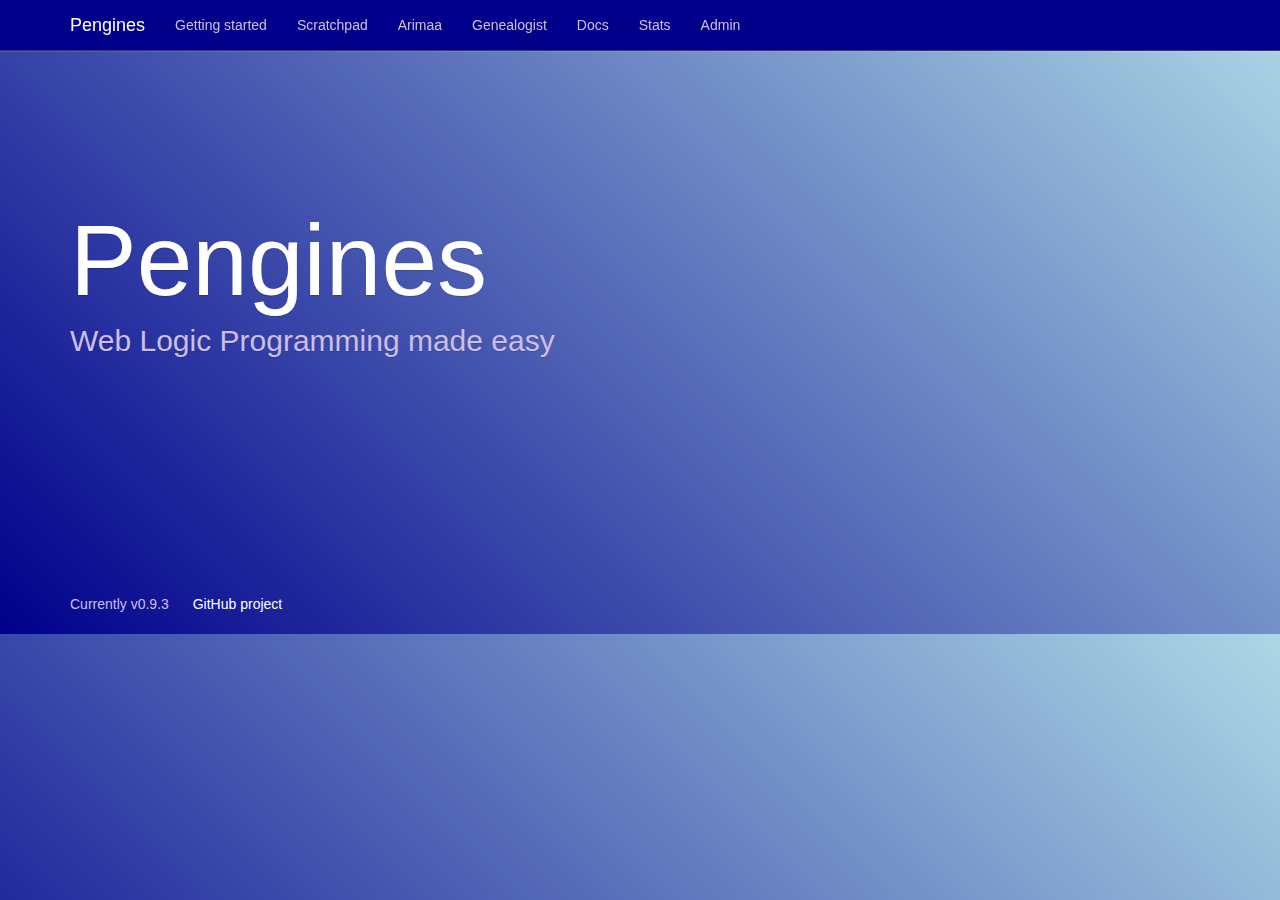
<file: ArimaaIA02/www/docs/index.html>
<!DOCTYPE html>
<html lang="en">
   <head>
      <!-- Meta, title, CSS, favicons, etc. -->
      <meta charset="utf-8">
      <meta name="viewport" content="width=device-width, initial-scale=1.0">
      <meta name="description" content="">
      <meta name="author" content="">
      <title>
         Pengines
      </title>
      <!-- Pengines core CSS -->
      <link href="../vendor/bootstrap/css/bootstrap.min.css" rel="stylesheet">
      <!-- Documentation extras -->
      <link href="manual_files/docs.css" rel="stylesheet">
      <!-- HTML5 shim and Respond.js IE8 support of HTML5 elements and media queries -->
      <!--[if lt IE 9]>
      <script src="./assets/js/html5shiv.js"></script>
      <script src="./assets/js/respond.min.js"></script>
      <![endif]-->
      <!-- Favicons -->
      <link rel="apple-touch-icon-precomposed" sizes="144x144" href="./assets/ico/apple-touch-icon-144-precomposed.png">
      <link rel="apple-touch-icon-precomposed" sizes="114x114" href="./assets/ico/apple-touch-icon-114-precomposed.png">
      <link rel="apple-touch-icon-precomposed" sizes="72x72" href="./assets/ico/apple-touch-icon-72-precomposed.png">
      <link rel="apple-touch-icon-precomposed" href="./assets/ico/apple-touch-icon-57-precomposed.png">
      <link rel="shortcut icon" href="./assets/ico/favicon.png">
      <!-- Place anything custom after this. -->
   </head>
   <body class="bs-docs-home">
      <!-- Docs master nav -->
      <header class="navbar navbar-inverse navbar-fixed-top bs-docs-nav">
         <div class="container">
            <div class="navbar-header">
               <button class="navbar-toggle" type="button" data-toggle="collapse" data-target=".bs-navbar-collapse">
               <span class="icon-bar"></span>
               <span class="icon-bar"></span>
               <span class="icon-bar"></span>
               </button>
               <a href="/docs/index.html" class="navbar-brand">Pengines</a>
            </div>
            <nav class="collapse navbar-collapse bs-navbar-collapse" >
               <ul class="nav navbar-nav">
                  <li>
                     <a href="/docs/getting_started.html">Getting started</a>
                  </li>
                  <li>
                     <a href="/apps/scratchpad/index.html">Scratchpad</a>
                  </li>
                  <li>
                     <a href="/apps/arimaa/tutorial.html">Arimaa</a>
                  </li>
                  <li>
                     <a href="/apps/genealogist/genealogist.html">Genealogist</a>
                  </li>
                  <li>
                     <a href="/docs/documentation.html">Docs</a>
                  </li>
                  <li>
                     <a href="/admin/statistics.html">Stats</a>
                  </li>
                  <li>
                     <a href="/admin/server.html">Admin</a>
                  </li>
               </ul>
            </nav>
         </div>
      </header>
      <!-- Page content of course! -->
      <main class="bs-masthead" id="content">
         <div class="container">
            <h1>Pengines</h1>
            <p class="lead">Web Logic Programming made easy</p>
         </div>
      </main>
      <footer class="container">
         <div class="bs-social">
            <ul class="bs-social-buttons">
               <li>
                  <iframe class="github-btn" src="http://ghbtns.com/github-btn.html?user=SWI-Prolog&amp;repo=pengines&amp;type=watch&amp;count=true" width="100" height="20" title="Star on GitHub"></iframe>
               </li>
               <li>
                  <iframe class="github-btn" src="http://ghbtns.com/github-btn.html?user=SWI-Prolog&amp;repo=pengines&amp;type=fork&amp;count=true" width="102" height="20" title="Fork on GitHub"></iframe>
               </li>
            </ul>
         </div>
         <ul class="bs-masthead-links">
            <li class="current-version">
               Currently v0.9.3
            </li>
            <li>
               <a href="https://github.com/SWI-Prolog/pengines">GitHub project</a>
            </li>
         </ul>
      </footer>
      <!-- Placed at the end of the document so the pages load faster -->
      <script src="../vendor/jquery/jquery-2.0.3.min.js"></script>
      <script src="../vendor/bootstrap/js/bootstrap.min.js"></script>
      <script src="manual_files/widgets.js"></script>
      <script src="manual_files/holder.js"></script>
      <script src="manual_files/application.js"></script>
   </body>
</html>
</file>
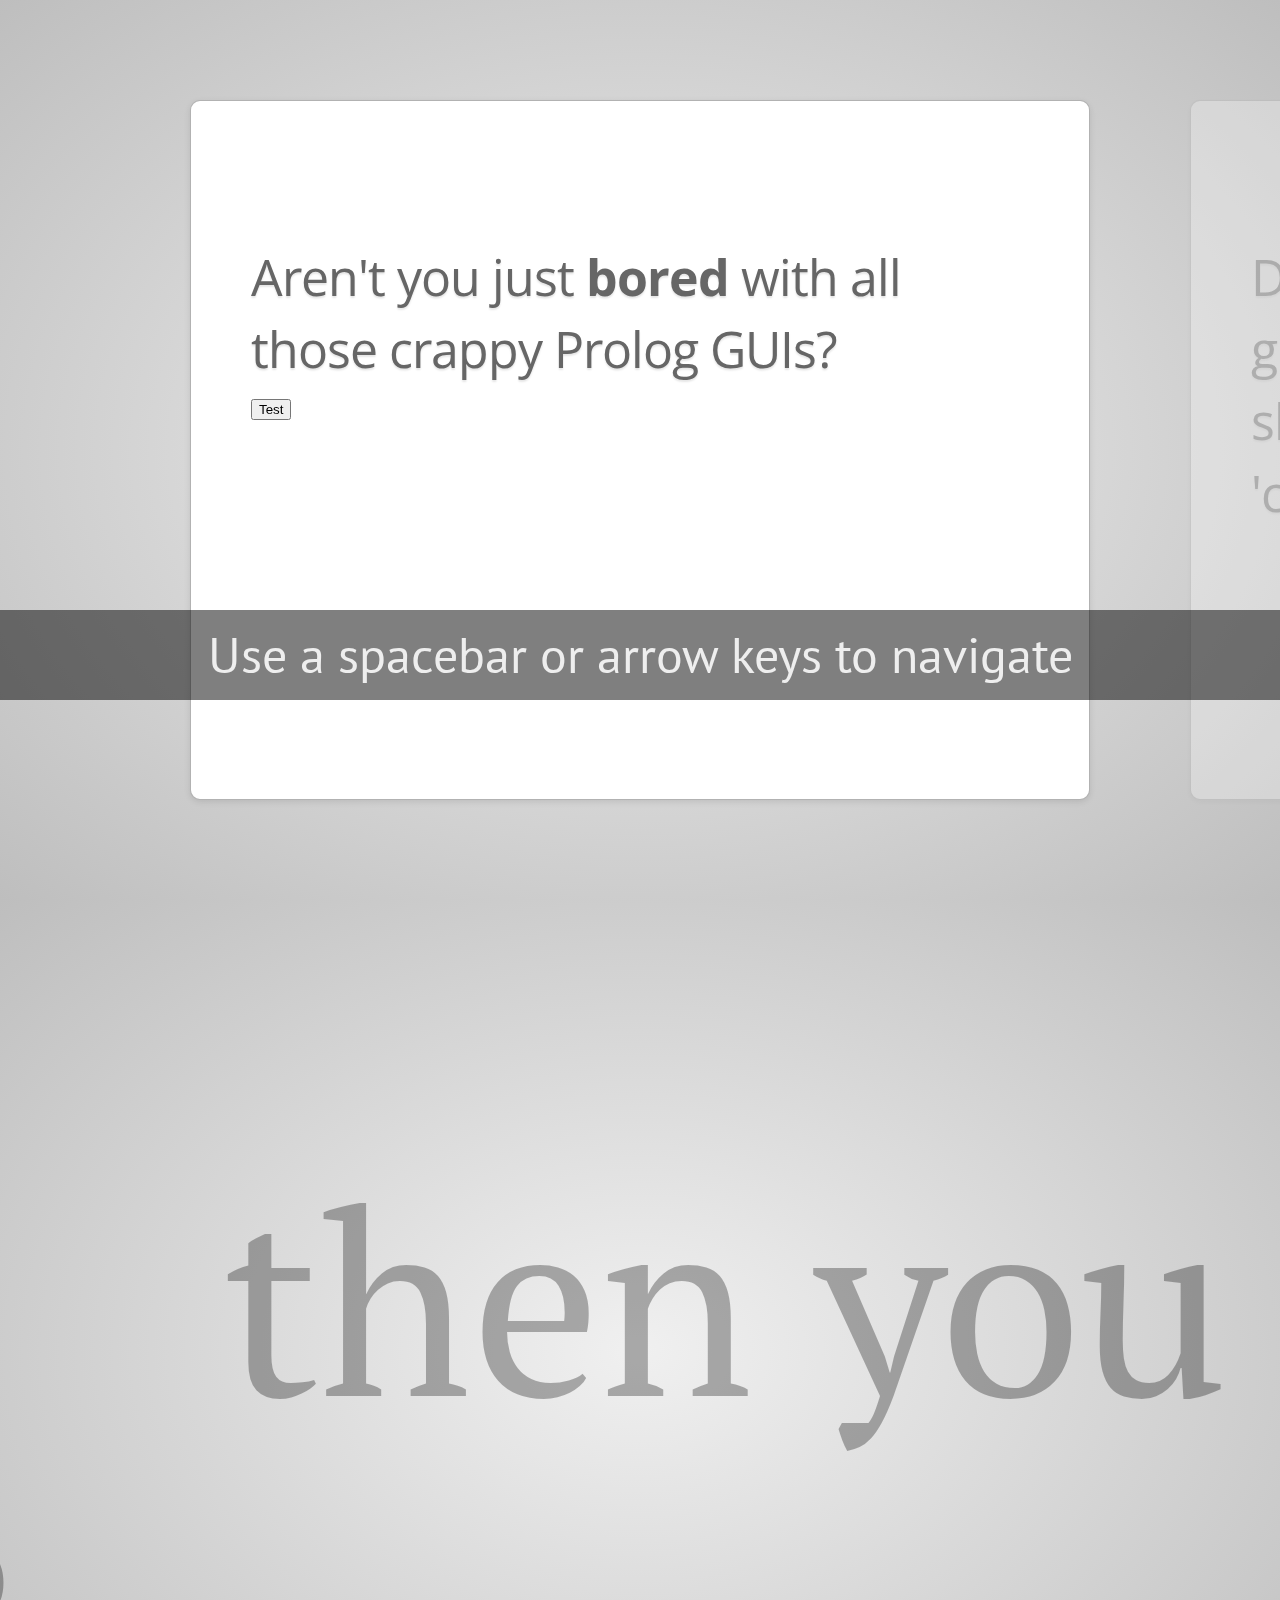
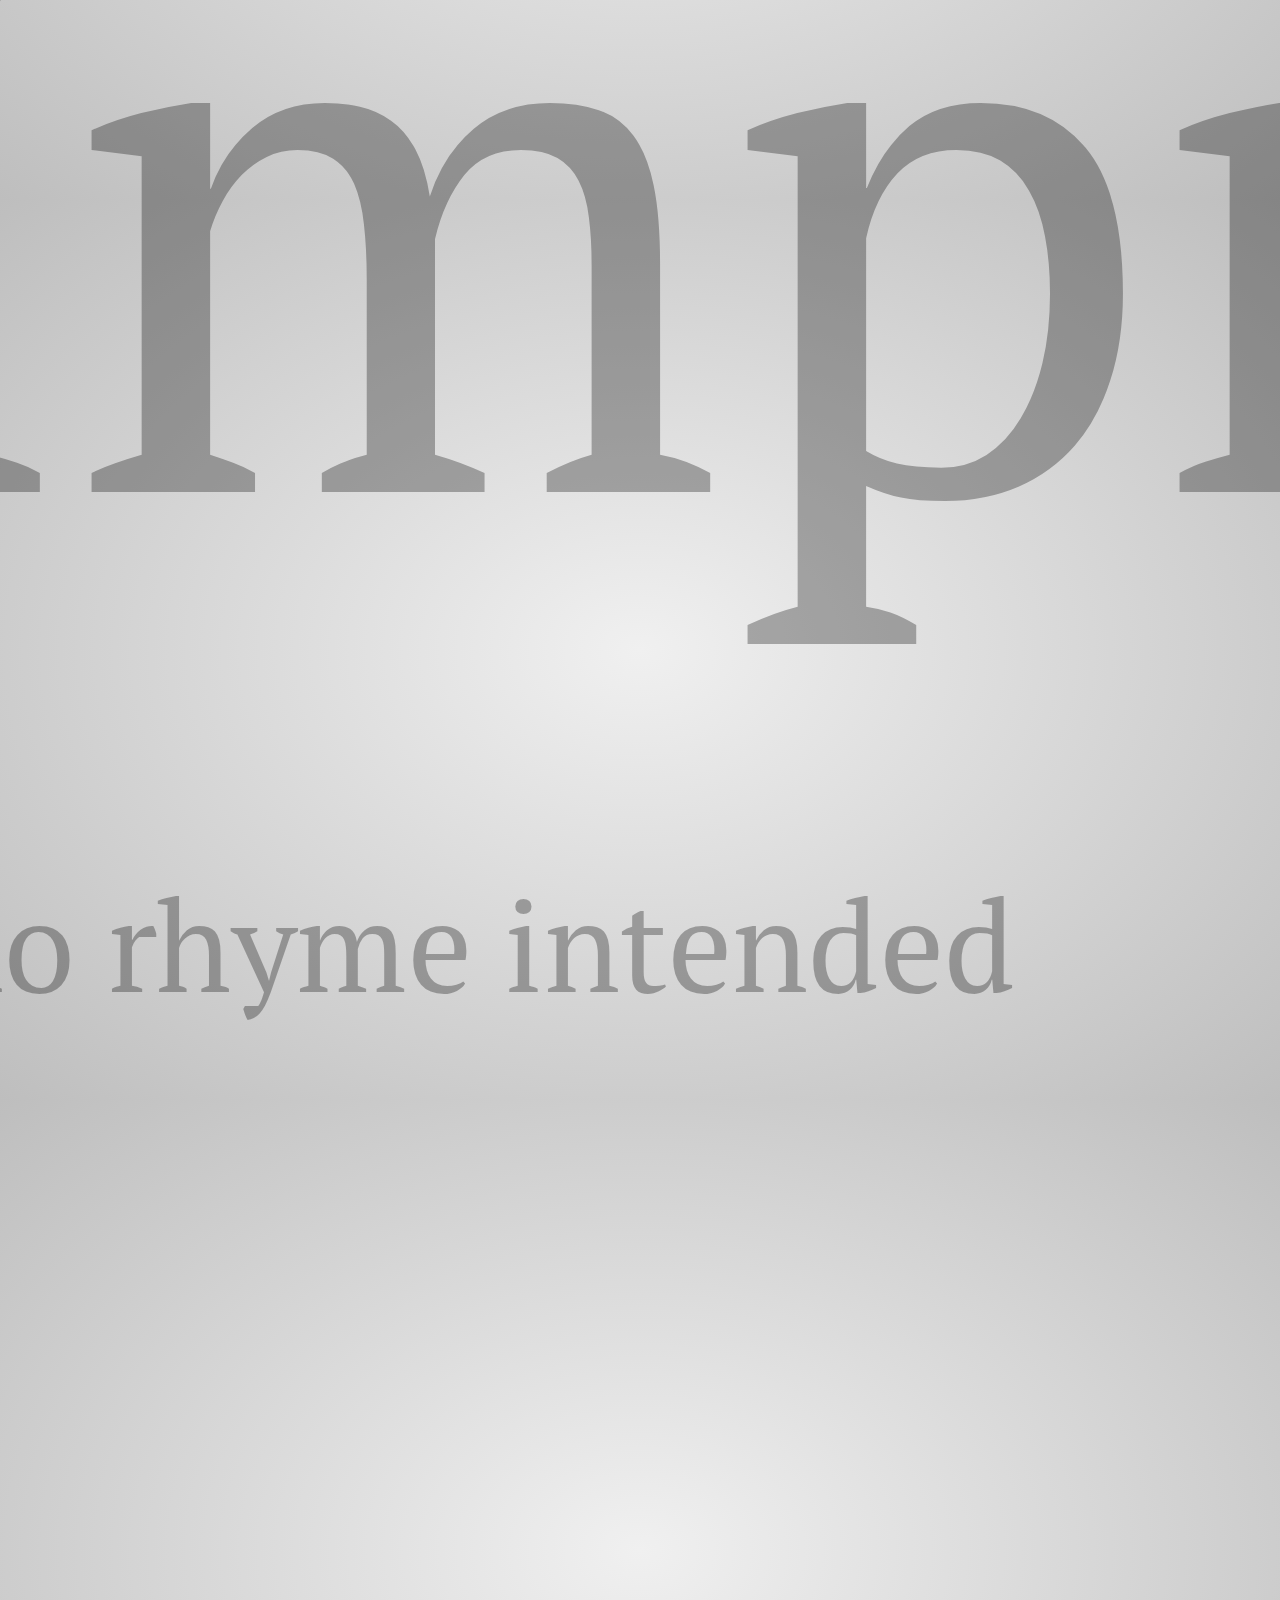
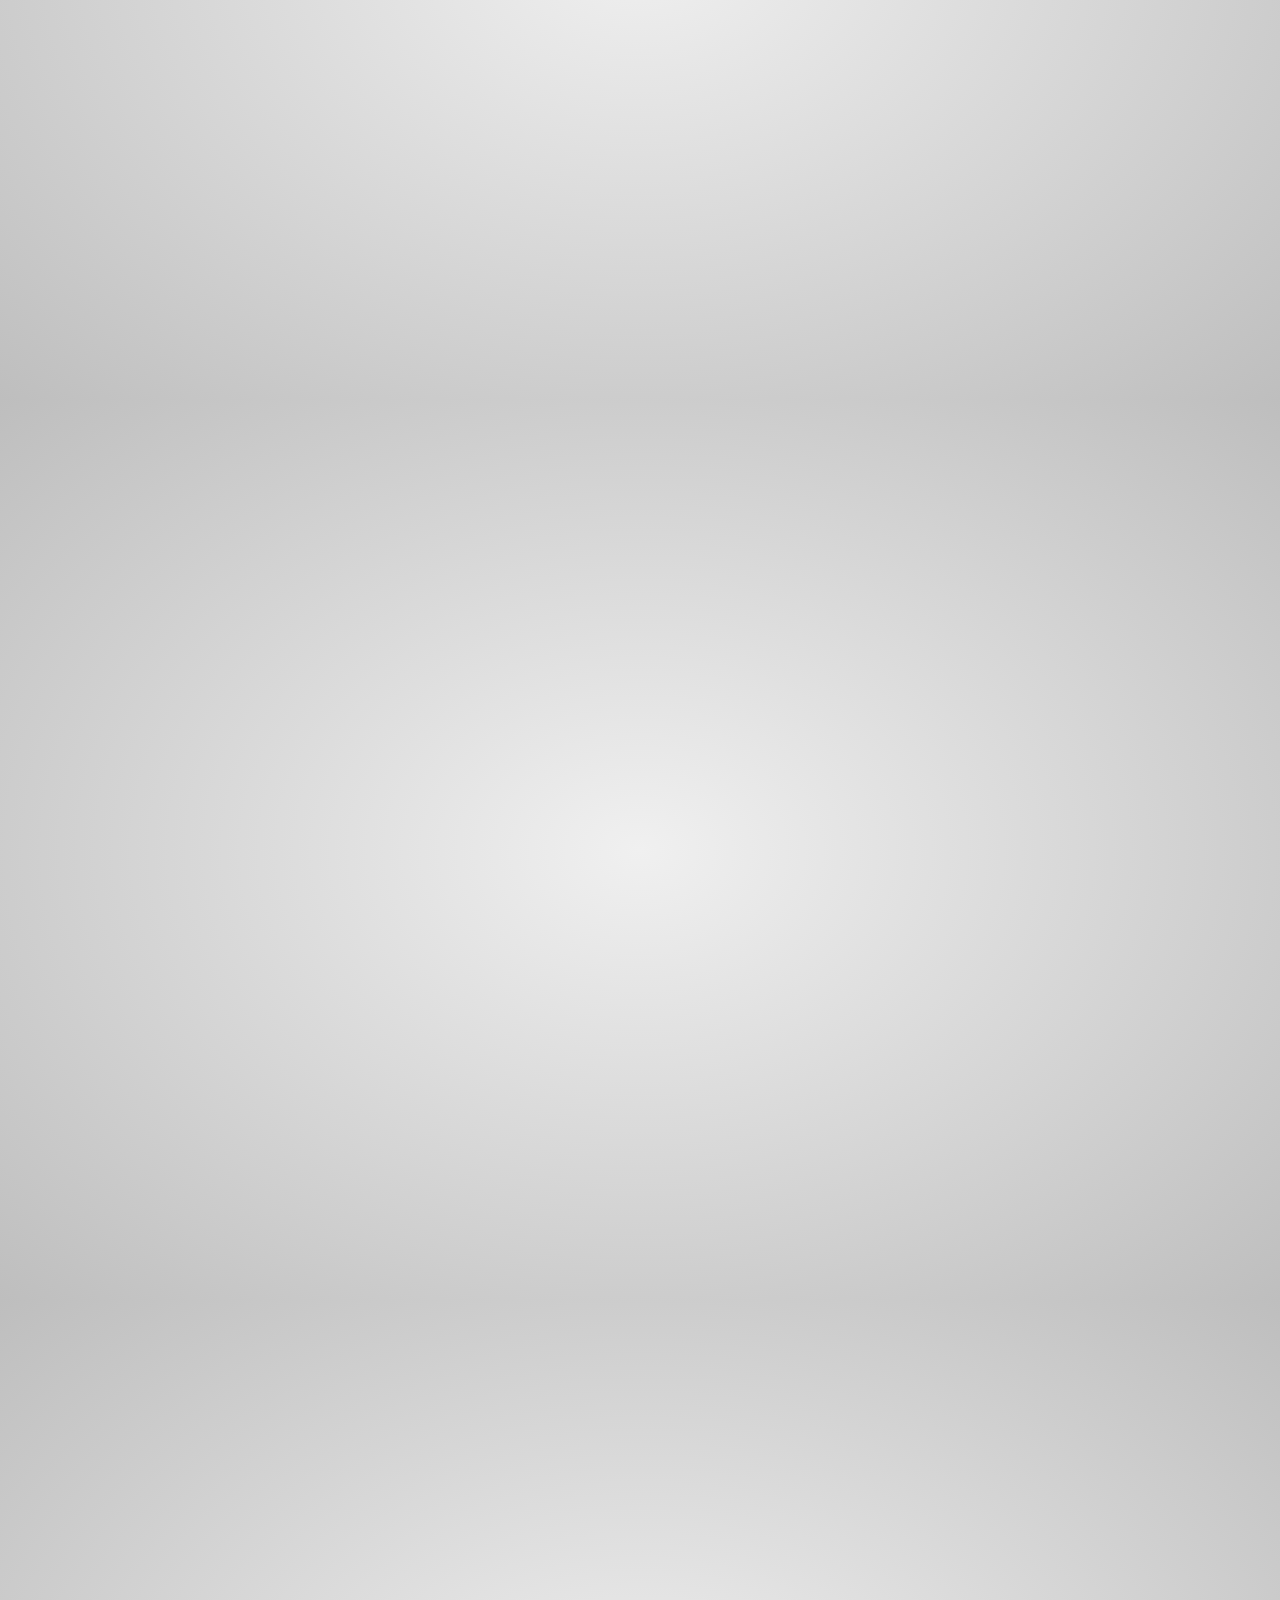
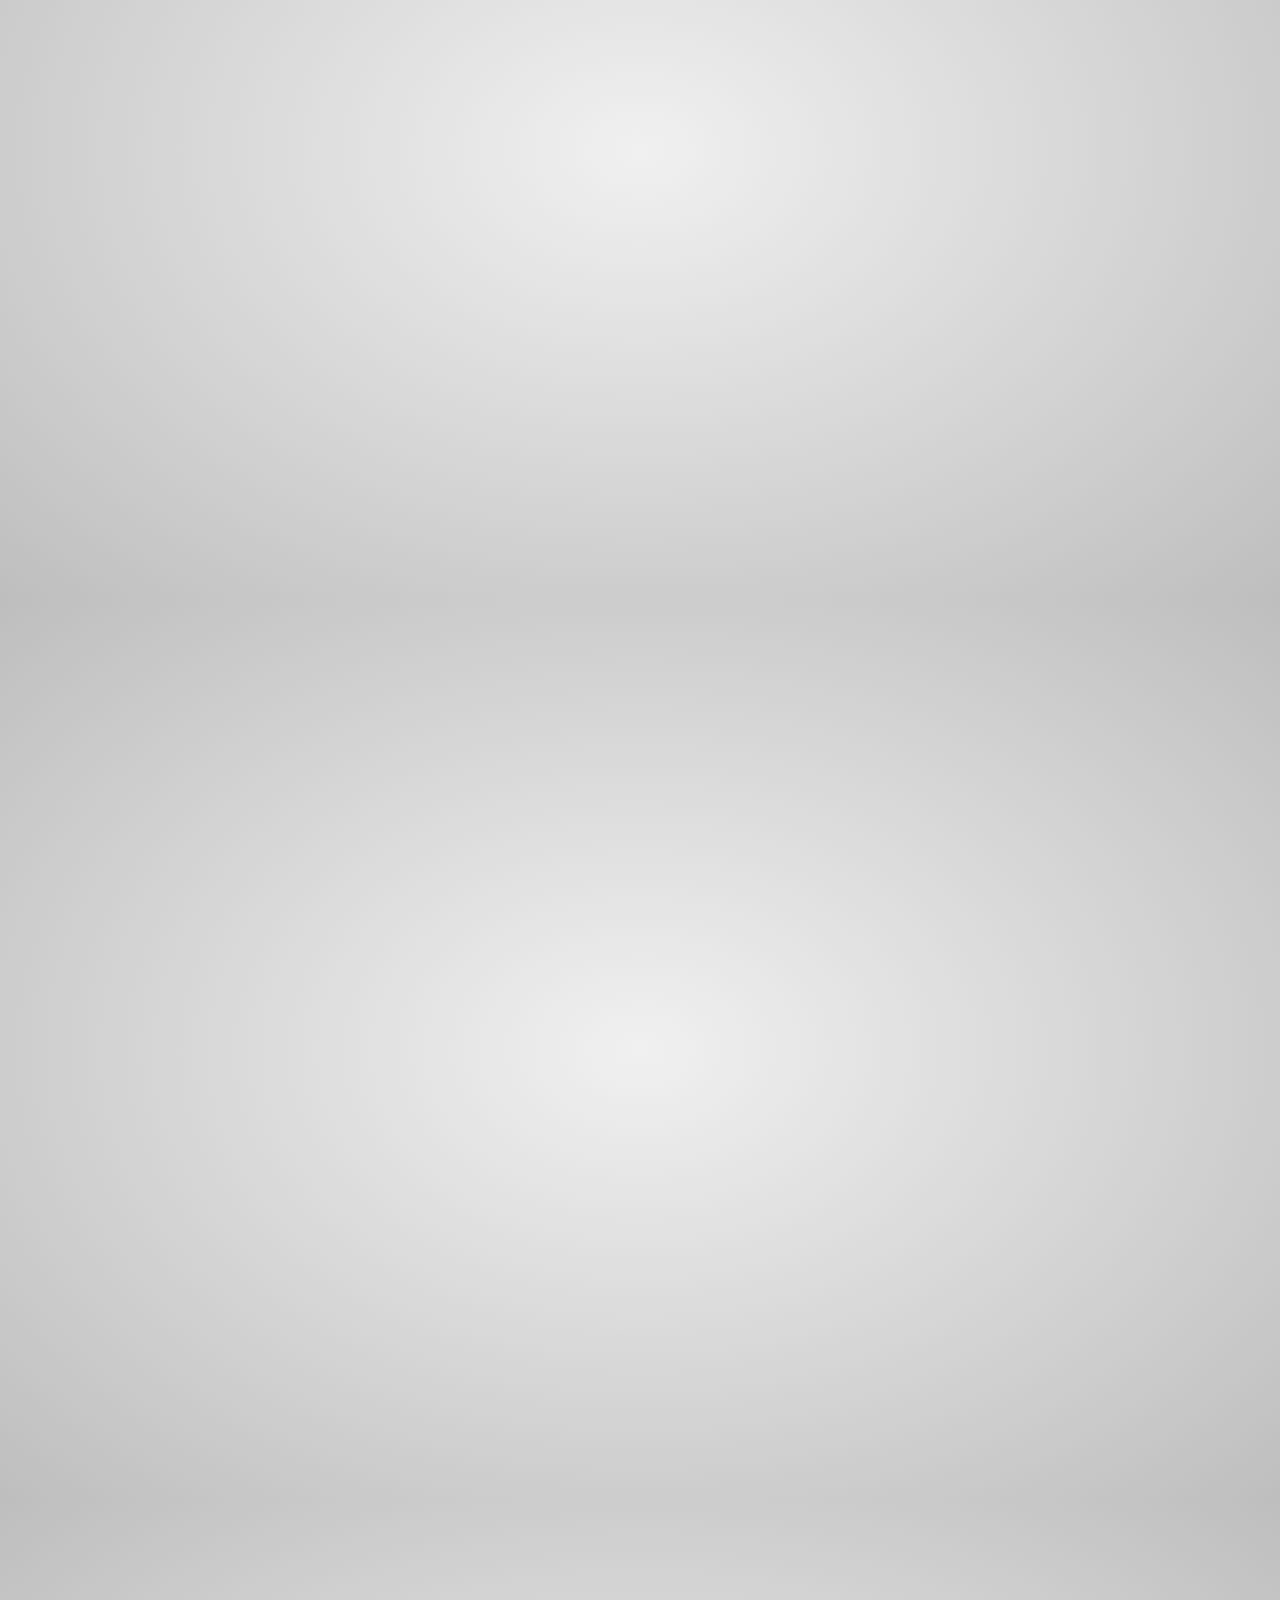
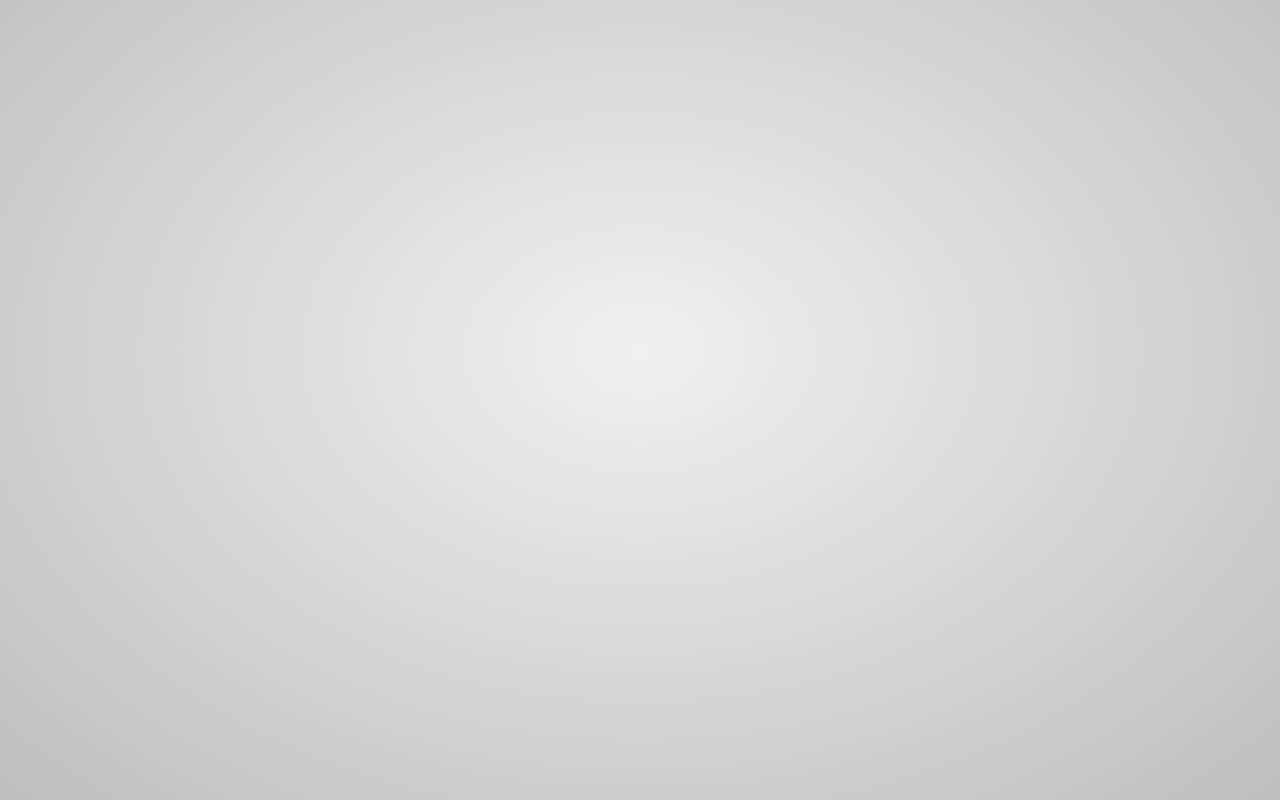
<file: ArimaaIA02/www/vendor/impress.js/index.html>
<!doctype html>

<!--

    Welcome to the light side of the source, young padawan.

    One step closer to learn something interesting you are...

                               ____                  
                            _.' :  `._               
                        .-.'`.  ;   .'`.-.           
               __      / : ___\ ;  /___ ; \      __  
             ,'_ ""=-.:__;".-.";: :".-.":__;.-="" _`,
             :' `.t""=-.. '<@.`;_  ',@:` ..-=""j.' `;
                  `:-.._J '-.-'L__ `-.-' L_..-;'     
                    "-.__ ;  .-"  "-.  : __.-"       
                        L ' /.======.\ ' J           
                         "-.   "__"   .-"            
                        __.l"-:_JL_;-";.__           
                     .-j/'.;  ;""""  / .'\"-.        
                   .' /:`. "-.:     .-" .';  `.      
                .-"  / ;  "-. "-..-" .-"  :    "-.   
             .+"-.  : :      "-.__.-"      ;-._   \  
             ; \  `.; ;                    : : "+. ; 
             :  ;   ; ;                    : ;  : \: 
             ;  :   ; :                    ;:   ;  : 
            : \  ;  :  ;                  : ;  /  :: 
            ;  ; :   ; :                  ;   :   ;: 
            :  :  ;  :  ;                : :  ;  : ; 
            ;\    :   ; :                ; ;     ; ; 
            : `."-;   :  ;              :  ;    /  ; 
             ;    -:   ; :              ;  : .-"   : 
             :\     \  :  ;            : \.-"      : 
              ;`.    \  ; :            ;.'_..-=  / ; 
              :  "-.  "-:  ;          :/."      .'  :
               \         \ :          ;/  __        :
                \       .-`.\        /t-""  ":-+.   :
                 `.  .-"    `l    __/ /`. :  ; ; \  ;
                   \   .-" .-"-.-"  .' .'j \  /   ;/ 
                    \ / .-"   /.     .'.' ;_:'    ;  
                     :-""-.`./-.'     /    `.___.'   
                           \ `t  ._  /               
                            "-.t-._:'                

-->

<!--
    
    So you'd like to know how to use impress.js?
    
    You've made the first, very important step - you're reading the source code.
    And that's how impress.js presentations are built - with HTML and CSS code.
    
    Believe me, you need quite decent HTML and CSS skills to be able to use impress.js effectively.
    And what is even more important, you need to be a designer, too, because there are no default
    styles for impress.js presentations, there is no default or automatic layout for them.
    
    You need to design and build it by hand.
    
    So...
    
    Would you still like to know how to use impress.js?
    
-->

<html lang="en">
<head>
    <meta charset="utf-8" />
    <meta name="viewport" content="width=1024" />
    <meta name="apple-mobile-web-app-capable" content="yes" />
    <title>impress.js | presentation tool based on the power of CSS3 transforms and transitions in modern browsers | by Bartek Szopka @bartaz</title>
    
    <meta name="description" content="impress.js is a presentation tool based on the power of CSS3 transforms and transitions in modern browsers and inspired by the idea behind prezi.com." />
    <meta name="author" content="Bartek Szopka" />

    <link href="http://fonts.googleapis.com/css?family=Open+Sans:regular,semibold,italic,italicsemibold|PT+Sans:400,700,400italic,700italic|PT+Serif:400,700,400italic,700italic" rel="stylesheet" />

    <!--
        
        Impress.js doesn't depend on any external stylesheet. Script adds all styles it needs for
        presentation to work.
        
        This style below contains styles only for demo presentation. Browse it to see how impress.js
        classes are used to style presentation steps, or how to apply fallback styles, but I don't want
        you to use them directly in your presentation.
        
        Be creative, build your own. We don't really want all impress.js presentations to look the same,
        do we?
        
        When creating your own presentation get rid of this file. Start from scratch, it's fun!
        
    -->
    <link href="css/impress-demo.css" rel="stylesheet" />
    
    <link rel="shortcut icon" href="favicon.png" />
    <link rel="apple-touch-icon" href="apple-touch-icon.png" />
</head>

<!--
    
    Body element is used by impress.js to set some useful class names, that will allow you to detect
    the support and state of the presentation in CSS or other scripts.
    
    First very useful class name is `impress-not-supported`. This class means, that browser doesn't
    support features required by impress.js, so you should apply some fallback styles in your CSS.
    It's not necessary to add it manually on this element. If the script detects that browser is not
    good enough it will add this class, but keeping it in HTML means that users without JavaScript
    will also get fallback styles.
    
    When impress.js script detects that browser supports all required features, this class name will
    be removed.
    
    The class name on body element also depends on currently active presentation step. More details about
    it can be found later, when `hint` element is being described.
    
-->
<body class="impress-not-supported">

<!--
    For example this fallback message is only visible when there is `impress-not-supported` class on body.
-->
<div class="fallback-message">
    <p>Your browser <b>doesn't support the features required</b> by impress.js, so you are presented with a simplified version of this presentation.</p>
    <p>For the best experience please use the latest <b>Chrome</b>, <b>Safari</b> or <b>Firefox</b> browser.</p>
</div>

<!--
    
    Now that's the core element used by impress.js.
    
    That's the wrapper for your presentation steps. In this element all the impress.js magic happens.
    It doesn't have to be a `<div>`. Only `id` is important here as that's how the script find it.
    
    You probably won't need it now, but there are some configuration options that can be set on this element.
    
    To change the duration of the transition between slides use `data-transition-duration="2000"` giving it
    a number of ms. It defaults to 1000 (1s).
    
    You can also control the perspective with `data-perspective="500"` giving it a number of pixels.
    It defaults to 1000. You can set it to 0 if you don't want any 3D effects.
    If you are willing to change this value make sure you understand how CSS perspective works:
    https://developer.mozilla.org/en/CSS/perspective
    
    But as I said, you won't need it for now, so don't worry - there are some simple but interesing things
    right around the corner of this tag ;)
    
-->
<div id="impress">

    <!--
        
        Here is where interesting thing start to happen.
        
        Each step of the presentation should be an element inside the `#impress` with a class name
        of `step`. These step elements are positioned, rotated and scaled by impress.js, and
        the 'camera' shows them on each step of the presentation.
        
        Positioning information is passed through data attributes.
        
        In the example below we only specify x and y position of the step element with `data-x="-1000"`
        and `data-y="-1500` attributes. This means that **the center** of the element (yes, the center)
        will be positioned in point x = -1000px and y = -1500px of the presentation 'canvas'.
        
        It will not be rotated or scaled.
        
    -->
    <div id="bored" class="step slide" data-x="-1000" data-y="-1500">
        <q>Aren't you just <b>bored</b> with all those crappy Prolog GUIs?</q>
        <button>Test</button>
    </div>

    <!--
        
        The `id` attribute of the step element is used to identify it in the URL, but it's optional.
        If it is not defined, it will get a default value of `step-N` where N is a number of slide.
        
        So in the example below it'll be `step-2`.
        
        The hash part of the url when this step is active will be `#/step-2`.
        
        You can also use `#step-2` in a link, to point directly to this particular step.
        
        Please note, that while `#/step-2` (with slash) would also work in a link it's not recommended.
        Using classic `id`-based links like `#step-2` makes these links usable also in fallback mode.
        
    -->
    <div class="step slide" data-x="0" data-y="-1500">
        <q>Don't you think that presentations given <strong>in modern browsers</strong> shouldn't <strong>copy the limits</strong> of 'classic' slide decks?</q>
    </div>

    <div class="step slide" data-x="1000" data-y="-1500">
        <q>Would you like to <strong>impress your audience</strong> with <strong>stunning visualization</strong> of your talk?</q>
    </div>

    <!--
        
        This is an example of step element being scaled.
        
        Again, we use a `data-` attribute, this time it's `data-scale="4"`, so it means that this
        element will be 4 times larger than the others.
        From presentation and transitions point of view it means, that it will have to be scaled
        down (4 times) to make it back to its correct size.
        
    -->
    <div id="title" class="step" data-x="0" data-y="0" data-scale="4">
        <span class="try">then you should try</span>
        <h1>impress.js<sup>*</sup></h1>
        <span class="footnote"><sup>*</sup> no rhyme intended</span>
    </div>

    <!--
        
        This element introduces rotation.
        
        Notation shouldn't be a surprise. We use `data-rotate="90"` attribute, meaning that this
        element should be rotated by 90 degrees clockwise.
        
    -->
    <div id="its" class="step" data-x="850" data-y="3000" data-rotate="90" data-scale="5">
        <p>It's a <strong>presentation tool</strong> <br/>
        inspired by the idea behind <a href="http://prezi.com">prezi.com</a> <br/>
        and based on the <strong>power of CSS3 transforms and transitions</strong> in modern browsers.</p>
    </div>

    <div id="big" class="step" data-x="3500" data-y="2100" data-rotate="180" data-scale="6">
        <p>visualize your <b>big</b> <span class="thoughts">thoughts</span></p>
    </div>

    <!--
        
        And now it gets really exciting! We move into third dimension!
        
        Along with `data-x` and `data-y`, you can define the position on third (Z) axis, with
        `data-z`. In the example below we use `data-z="-3000"` meaning that element should be
        positioned far away from us (by 3000px).
        
    -->
    <div id="tiny" class="step" data-x="2825" data-y="2325" data-z="-3000" data-rotate="300" data-scale="1">
        <p>and <b>tiny</b> ideas</p>
    </div>

    <!--
        
        This step here doesn't introduce anything new when it comes to data attributes, but you
        should notice in the demo that some words of this text are being animated.
        It's a very basic CSS transition that is applied to the elements when this step element is
        reached.
        
        At the very beginning of the presentation all step elements are given the class of `future`.
        It means that they haven't been visited yet.
        
        When the presentation moves to given step `future` is changed to `present` class name.
        That's how animation on this step works - text moves when the step has `present` class.
        
        Finally when the step is left the `present` class is removed from the element and `past`
        class is added.
        
        So basically every step element has one of three classes: `future`, `present` and `past`.
        Only one current step has the `present` class.
        
    -->
    <div id="ing" class="step" data-x="3500" data-y="-850" data-rotate="270" data-scale="6">
        <p>by <b class="positioning">positioning</b>, <b class="rotating">rotating</b> and <b class="scaling">scaling</b> them on an infinite canvas</p>
    </div>

    <div id="imagination" class="step" data-x="6700" data-y="-300" data-scale="6">
        <p>the only <b>limit</b> is your <b class="imagination">imagination</b></p>
    </div>

    <div id="source" class="step" data-x="6300" data-y="2000" data-rotate="20" data-scale="4">
        <p>want to know more?</p>
        <q><a href="http://github.com/bartaz/impress.js">use the source</a>, Luke!</q>
    </div>

    <div id="one-more-thing" class="step" data-x="6000" data-y="4000" data-scale="2">
        <p>one more thing...</p>
    </div>

    <!--
        
        And the last one shows full power and flexibility of impress.js.
        
        You can not only position element in 3D, but also rotate it around any axis.
        So this one here will get rotated by -40 degrees (40 degrees anticlockwise) around X axis and
        10 degrees (clockwise) around Y axis.
        
        You can of course rotate it around Z axis with `data-rotate-z` - it has exactly the same effect
        as `data-rotate` (these two are basically aliases).
        
    -->
    <div id="its-in-3d" class="step" data-x="6200" data-y="4300" data-z="-100" data-rotate-x="-40" data-rotate-y="10" data-scale="2">
        <p><span class="have">have</span> <span class="you">you</span> <span class="noticed">noticed</span> <span class="its">it's</span> <span class="in">in</span> <b>3D<sup>*</sup></b>?</p>
        <span class="footnote">* beat that, prezi ;)</span>
    </div>

    <!--
        
        So to make a summary of all the possible attributes used to position presentation steps, we have:
        
        * `data-x`, `data-y`, `data-z` - they define the position of **the center** of step element on
            the canvas in pixels; their default value is 0;
        * `data-rotate-x`, `data-rotate-y`, 'data-rotate-z`, `data-rotate` - they define the rotation of
            the element around given axis in degrees; their default value is 0; `data-rotate` and `data-rotate-z`
            are exactly the same;
        * `data-scale` - defines the scale of step element; default value is 1
        
        These values are used by impress.js in CSS transformation functions, so for more information consult
        CSS transfrom docs: https://developer.mozilla.org/en/CSS/transform
        
    -->
    <div id="overview" class="step" data-x="3000" data-y="1500" data-scale="10">
    </div>

</div>

<!--
    
    Hint is not related to impress.js in any way.
    
    But it can show you how to use impress.js features in creative way.
    
    When the presentation step is shown (selected) its element gets the class of "active" and the body element
    gets the class based on active step id `impress-on-ID` (where ID is the step's id)... It may not be
    so clear because of all these "ids" in previous sentence, so for example when the first step (the one with
    the id of `bored`) is active, body element gets a class of `impress-on-bored`.
    
    This class is used by this hint below. Check CSS file to see how it's shown with delayed CSS animation when
    the first step of presentation is visible for a couple of seconds.
    
    ...
    
    And when it comes to this piece of JavaScript below ... kids, don't do this at home ;)
    It's just a quick and dirty workaround to get different hint text for touch devices.
    In a real world it should be at least placed in separate JS file ... and the touch content should be
    probably just hidden somewhere in HTML - not hard-coded in the script.
    
    Just sayin' ;)
    
-->
<div class="hint">
    <p>Use a spacebar or arrow keys to navigate</p>
</div>
<script>
if ("ontouchstart" in document.documentElement) { 
    document.querySelector(".hint").innerHTML = "<p>Tap on the left or right to navigate</p>";
}
</script>

<!--
    
    Last, but not least.
    
    To make all described above really work, you need to include impress.js in the page.
    I strongly encourage to minify it first.
    
    In here I just include full source of the script to make it more readable.
    
    You also need to call a `impress().init()` function to initialize impress.js presentation.
    And you should do it in the end of your document. Not only because it's a good practice, but also
    because it should be done when the whole document is ready.
    Of course you can wrap it in any kind of "DOM ready" event, but I was too lazy to do so ;)
    
-->
<script src="js/impress.js"></script>
<script>impress().init();</script>

<!--
    
    The `impress()` function also gives you access to the API that controls the presentation.
    
    Just store the result of the call:
    
        var api = impress();
    
    and you will get three functions you can call:
    
        `api.init()` - initializes the presentation,
        `api.next()` - moves to next step of the presentation,
        `api.prev()` - moves to previous step of the presentation,
        `api.goto( idx | id | element, [duration] )` - moves the presentation to the step given by its index number
                id or the DOM element; second parameter can be used to define duration of the transition in ms,
                but it's optional - if not provided default transition duration for the presentation will be used.
    
    You can also simply call `impress()` again to get the API, so `impress().next()` is also allowed.
    Don't worry, it wont initialize the presentation again.
    
    For some example uses of this API check the last part of the source of impress.js where the API
    is used in event handlers.
    
-->

</body>
</html>

<!--
    
    Now you know more or less everything you need to build your first impress.js presentation, but before
    you start...
    
    Oh, you've already cloned the code from GitHub?
    
    You have it open in text editor?
    
    Stop right there!
    
    That's not how you create awesome presentations. This is only a code. Implementation of the idea that
    first needs to grow in your mind.
    
    So if you want to build great presentation take a pencil and piece of paper. And turn off the computer.
    
    Sketch, draw and write. Brainstorm your ideas on a paper. Try to build a mind-map of what you'd like
    to present. It will get you closer and closer to the layout you'll build later with impress.js.
    
    Get back to the code only when you have your presentation ready on a paper. It doesn't make sense to do
    it earlier, because you'll only waste your time fighting with positioning of useless points.
    
    If you think I'm crazy, please put your hands on a book called "Presentation Zen". It's all about 
    creating awesome and engaging presentations.
    
    Think about it. 'Cause impress.js may not help you, if you have nothing interesting to say.
    
-->

<!--
    
    Are you still reading this?
    
    For real?
    
    I'm impressed! Feel free to let me know that you got that far (I'm @bartaz on Twitter), 'cause I'd like
    to congratulate you personally :)
    
    But you don't have to do it now. Take my advice and take some time off. Make yourself a cup of coffee, tea,
    or anything you like to drink. And raise a glass for me ;)
    
    Cheers!
    
-->
</file>
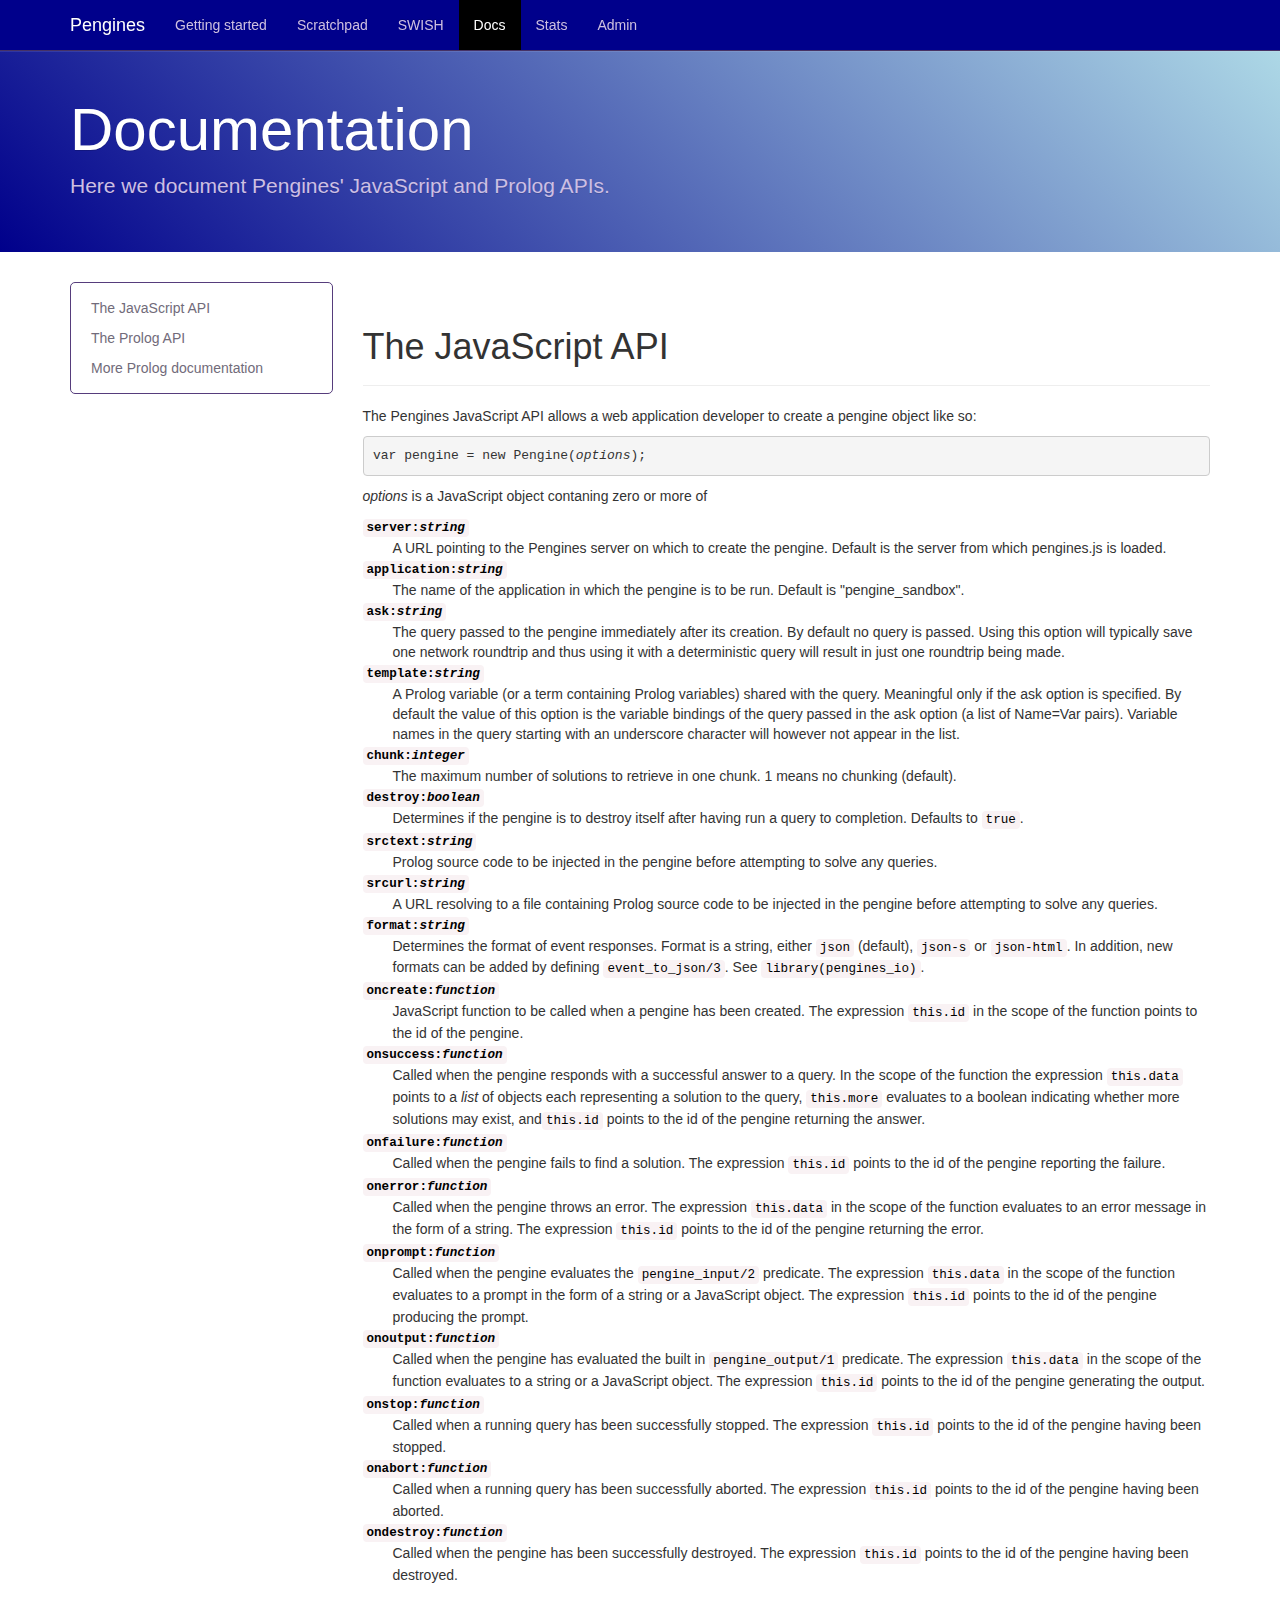
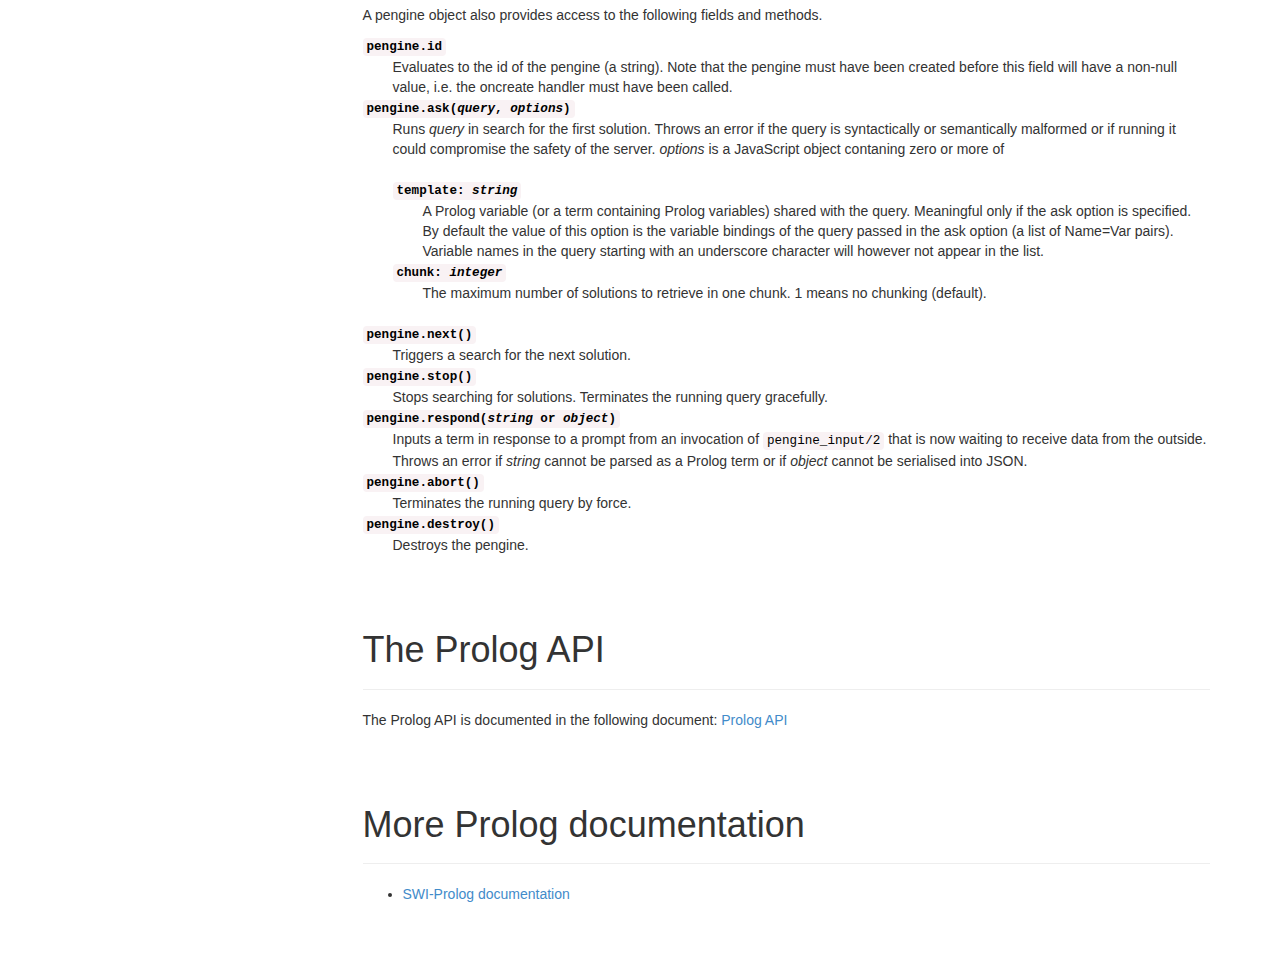
<file: ArimaaIA02/www/docs/documentation.html>
<!DOCTYPE html>
<html lang="en">
    <head>
        <meta http-equiv="content-type" content="text/html; charset=UTF-8">
        <meta charset="utf-8">
        <title>Pengines</title>
        <meta name="viewport" content="width=device-width, initial-scale=1.0">
        <meta name="description" content="">
        <meta name="author" content="">
        <!-- Bootstrap core CSS -->
        <link href="../vendor/bootstrap/css/bootstrap.min.css" rel="stylesheet">
        <!-- Documentation extras -->
        <link href="manual_files/docs.css" rel="stylesheet">
        <!-- Le HTML5 shim, for IE6-8 support of HTML5 elements -->
        <!--[if lt IE 9]>
        <script src="assets/js/html5shiv.js"></script>
        <![endif]-->
        <!-- Le fav and touch icons -->
        <link rel="apple-touch-icon-precomposed" sizes="144x144" href="http://twitter.github.io/bootstrap/assets/ico/apple-touch-icon-144-precomposed.png">
        <link rel="apple-touch-icon-precomposed" sizes="114x114" href="http://twitter.github.io/bootstrap/assets/ico/apple-touch-icon-114-precomposed.png">
        <link rel="apple-touch-icon-precomposed" sizes="72x72" href="http://twitter.github.io/bootstrap/assets/ico/apple-touch-icon-72-precomposed.png">
        <link rel="apple-touch-icon-precomposed" href="http://twitter.github.io/bootstrap/assets/ico/apple-touch-icon-57-precomposed.png">
        <link rel="shortcut icon" href="http://twitter.github.io/bootstrap/assets/ico/favicon.png">
        <style>
            li.L0, li.L1, li.L2, li.L3,
            li.L5, li.L6, li.L7, li.L8
            { list-style-type: decimal !important }
            label {
                font-weight: bold;
            }
            code {
                color: black;
            }
            dd {
                margin-left: 30px;
            }
        </style>
        <style id="holderjs-style" type="text/css">.holderjs-fluid {font-size:16px;font-weight:bold;text-align:center;font-family:sans-serif;margin:0}</style>
    </head>
    <body data-twttr-rendered="true" data-spy="scroll" data-target=".bs-docs-sidebar">
        <header class="navbar navbar-inverse navbar-fixed-top bs-docs-nav">
            <div class="container">
                <div class="navbar-header">
                  <button class="navbar-toggle" type="button" data-toggle="collapse" data-target=".bs-navbar-collapse">
                    <span class="icon-bar"></span>
                    <span class="icon-bar"></span>
                    <span class="icon-bar"></span>
                  </button>
                    <a href="/docs/index.html" class="navbar-brand">Pengines</a>
                </div>
                <nav class="collapse navbar-collapse bs-navbar-collapse">
                    <ul class="nav navbar-nav">
                        <li>
                            <a href="/docs/getting_started.html">Getting started</a>
                        </li>
                        <li>
                            <a href="/apps/scratchpad/index.html">Scratchpad</a>
                        </li>
                        <li>
                            <a href="/apps/swish/index.html">SWISH</a>
                        </li>
                        <li class="active">
                            <a href="/docs/documentation.html">Docs</a>
                        </li>                        
                        <li>
                            <a href="/admin/statistics.html">Stats</a>
                        </li>                        
                        <li>
                            <a href="/admin/server">Admin</a>
                        </li>
                    </ul>
                </nav>
            </div>
        </header>
        <div class="bs-header" id="content">
            <div class="container">
                <h1>Documentation</h1>
                <p>Here we document Pengines' JavaScript and Prolog APIs. </p>
            </div>
        </div>
        <div class="container bs-docs-container">
            <div class="row">
                <div class="col-md-3">
                    <div class="bs-sidebar hidden-print affix-top">
                        <ul class="nav bs-sidenav">
                            <li><a href="#javascript-api">The JavaScript API</a></li>
                            <li><a href="#prolog-preds">The Prolog API</a></li>
                            <li><a href="#more-prolog-docs">More Prolog documentation</a></li>
                        </ul>
                    </div>
                </div>  
                <div class="col-md-9">

                    <!-- API overview
                        ================================================== -->
                    <div class="bs-docs-section">
                        <div class="page-header">
                            <h1 id="javascript-api">The JavaScript API</h1>
                        </div>
                        <p>The Pengines JavaScript API allows a web application developer to create a pengine object like so:</p>
                        <pre>
var pengine = new Pengine(<em>options</em>);</pre>
                        <p><em>options</em> is a JavaScript object contaning zero or more of</p>
                        <dl>
                            <dt><code>server:<em>string</em></code></dt>
                            <dd>A URL pointing to the Pengines server on which to create the pengine. Default is the server from which pengines.js is loaded.</dd>
                            <dt><code>application:<em>string</em></code></dt>
                            <dd>The name of the application in which the pengine is to be run. Default is "pengine_sandbox".</dd>
                            <dt><code>ask:<em>string</em></code></dt>
                            <dd>The query passed to the pengine immediately after its creation. By default no query is passed. Using this option will typically save one network roundtrip and thus using it with a deterministic query will result in just one roundtrip being made.</dd>
                            <dt><code>template:<em>string</em></code></dt>
                            <dd>A Prolog variable (or a term containing Prolog variables) shared with the query. Meaningful only if the ask option is specified. By default the value of this option is the variable bindings of the query passed in the ask option (a list of Name=Var pairs). Variable names in the query starting with an underscore character will however not appear in the list.</dd>
                            <dt><code>chunk:<em>integer</em></code></dt>
                            <dd>The maximum number of solutions to retrieve in one chunk. 1 means no chunking (default).</dd> 
                            <dt><code>destroy:<em>boolean</em></code></dt>
                            <dd>Determines if the pengine is to destroy itself after having run a query to completion. Defaults to <code>true</code>.</dd>
                            <dt><code>srctext:<em>string</em></code></dt>
                            <dd>Prolog source code to be injected in the pengine before attempting to solve any queries.</dd>                            
                            <dt><code>srcurl:<em>string</em></code></dt>
                            <dd>A URL resolving to a file containing Prolog source code to be injected in the pengine before attempting to solve any queries.</dd>
                            <dt><code>format:<em>string</em></code></dt>
                            <dd>Determines the format of event responses. Format is a string, either <code>json</code> (default), <code>json-s</code> or <code>json-html</code>. In addition, new formats can be added by defining <code>event_to_json/3</code>. See <code>library(pengines_io)</code>. </dd>          
                            <dt><code>oncreate:<em>function</em></code></dt>
                            <dd>JavaScript function to be called when a pengine has been created. The expression <code>this.id</code> in the scope of the function points to the id of the pengine.
                            <dt><code>onsuccess:<em>function</em></code></dt>
                            <dd>Called when the pengine responds with a successful answer to a query. In the scope of the function the expression <code>this.data</code> points to a <em>list</em> of objects each representing a solution to the query, <code>this.more</code> evaluates to a boolean indicating whether more solutions may exist, and<code>this.id</code> points to the id of the pengine returning the answer.</dd>
                            <dt><code>onfailure:<em>function</em></code></dt>
                            <dd>Called when the pengine fails to find a solution. The expression <code>this.id</code> points to the id of the pengine reporting the failure.</dd>
                            <dt><code>onerror:<em>function</em></code></dt>
                            <dd>Called when the pengine throws an error. The expression <code>this.data</code> in the scope of the function evaluates to an error message in the form of a string. The expression <code>this.id</code> points to the id of the pengine returning the error.</dd>
                            <dt><code>onprompt:<em>function</em></code></dt>
                            <dd>Called when the pengine evaluates the <code>pengine_input/2</code> predicate. The expression <code>this.data</code> in the scope of the function evaluates to a prompt in the form of a string or a JavaScript object. The expression <code>this.id</code> points to the id of the pengine producing the prompt.</dd>
                            <dt><code>onoutput:<em>function</em></code></dt>
                            <dd>Called when the pengine has evaluated the built in <code>pengine_output/1</code> predicate. The expression <code>this.data</code> in the scope of the function evaluates to a string or a JavaScript object. The expression <code>this.id</code> points to the id of the pengine generating the output.</dd>
                            <dt><code>onstop:<em>function</em></code></dt>
                            <dd>Called when a running query has been successfully stopped. The expression <code>this.id</code> points to the id of the pengine having been stopped.</dd>
                            <dt><code>onabort:<em>function</em></code></dt>
                            <dd>Called when a running query has been successfully aborted. The expression <code>this.id</code> points to the id of the pengine having been aborted.</dd>
                            <dt><code>ondestroy:<em>function</em></code></dt>
                            <dd>Called when the pengine has been successfully destroyed. The expression <code>this.id</code> points to the id of the pengine having been destroyed.</dd>
                        </dl>
                        <p>A pengine object also provides access to the following fields and methods.</p>
                        <dl>
                            <dt><code>pengine.id</code></dt>
                            <dd>Evaluates to the id of the pengine (a string). Note that the pengine must have been created before this field will have a non-null value, i.e. the oncreate handler must have been called.</dd>
                            <dt><code>pengine.ask(<em>query</em>, <em>options</em>)</code></dt>
                            <dd>Runs <em>query</em> in search for the first solution. Throws an error if the query is syntactically or semantically malformed or if running it could compromise the safety of the server. <em>options</em> is a JavaScript object contaning zero or more of<br /><br />
                            <dl>
                                <dt><code>template: <em>string</em></code></dt>
                                <dd>A Prolog variable (or a term containing Prolog variables) shared with the query. Meaningful only if the ask option is specified. By default the value of this option is the variable bindings of the query passed in the ask option (a list of Name=Var pairs). Variable names in the query starting with an underscore character will however not appear in the list.</dd>
                                <dt><code>chunk: <em>integer</em></code></dt>
                                <dd>The maximum number of solutions to retrieve in one chunk. 1 means no chunking (default).</dd>                                
                            </dl>
                            </dd>    
                            <dt><code>pengine.next()</code></dt>
                            <dd>Triggers a search for the next solution.</dd>
                            <dt><code>pengine.stop()</code></dt>
                            <dd>Stops searching for solutions. Terminates the running query gracefully.</dd>
                            <dt><code>pengine.respond(<em>string</em> or <em>object</em>)</code></dt>
                            <dd>Inputs a term in response to a prompt from an invocation of <code>pengine_input/2</code> that is now waiting to receive data from the outside. Throws an error if <em>string</em> cannot be parsed as a Prolog term or if <em>object</em> cannot be serialised into JSON.</dd>
                            <dt><code>pengine.abort()</code></dt>
                            <dd>Terminates the running query by force.</dd>
                            <dt><code>pengine.destroy()</code></dt>
                            <dd>Destroys the pengine.</dd>
                        </dl>

                    </div>
                    
                    <!-- API overview
                        ================================================== -->
                    <div class="bs-docs-section">
                        <div class="page-header">
                            <h1 id="prolog-preds">The Prolog API</h1>
                        </div>
                        <p>The Prolog API is documented in the following document:
                            <a href="http://www.swi-prolog.org/pldoc/man?section=pengine-libs">Prolog API</a>
                        </p>
                    </div>
        
                    <!-- API overview
                        ================================================== -->
                    <div class="bs-docs-section">
                        <div class="page-header">
                            <h1 id="more-prolog-docs">More Prolog documentation</h1>
                        </div>                    
                        <ul>
                            <li><a href="http://www.swi-prolog.org/pldoc/doc_for?object=manual" target="_newtab">SWI-Prolog documentation</a></li>
                        </ul>
                </div>
            </div>
        </div>
        <br />
        <br />
        
        <!-- Footer
            ================================================== -->
        <footer class="footer">
            <div class="container">
            </div>
        </footer>
        <!-- Placed at the end of the document so the pages load faster -->
        <script src="../vendor/jquery/jquery-2.0.3.min.js"></script>
        <script src="../vendor/bootstrap/js/bootstrap.min.js"></script>
        <script src="manual_files/widgets.js"></script>
        <script src="manual_files/holder.js"></script>
        <script src="manual_files/application.js"></script>
    </body>
</html>
</file>
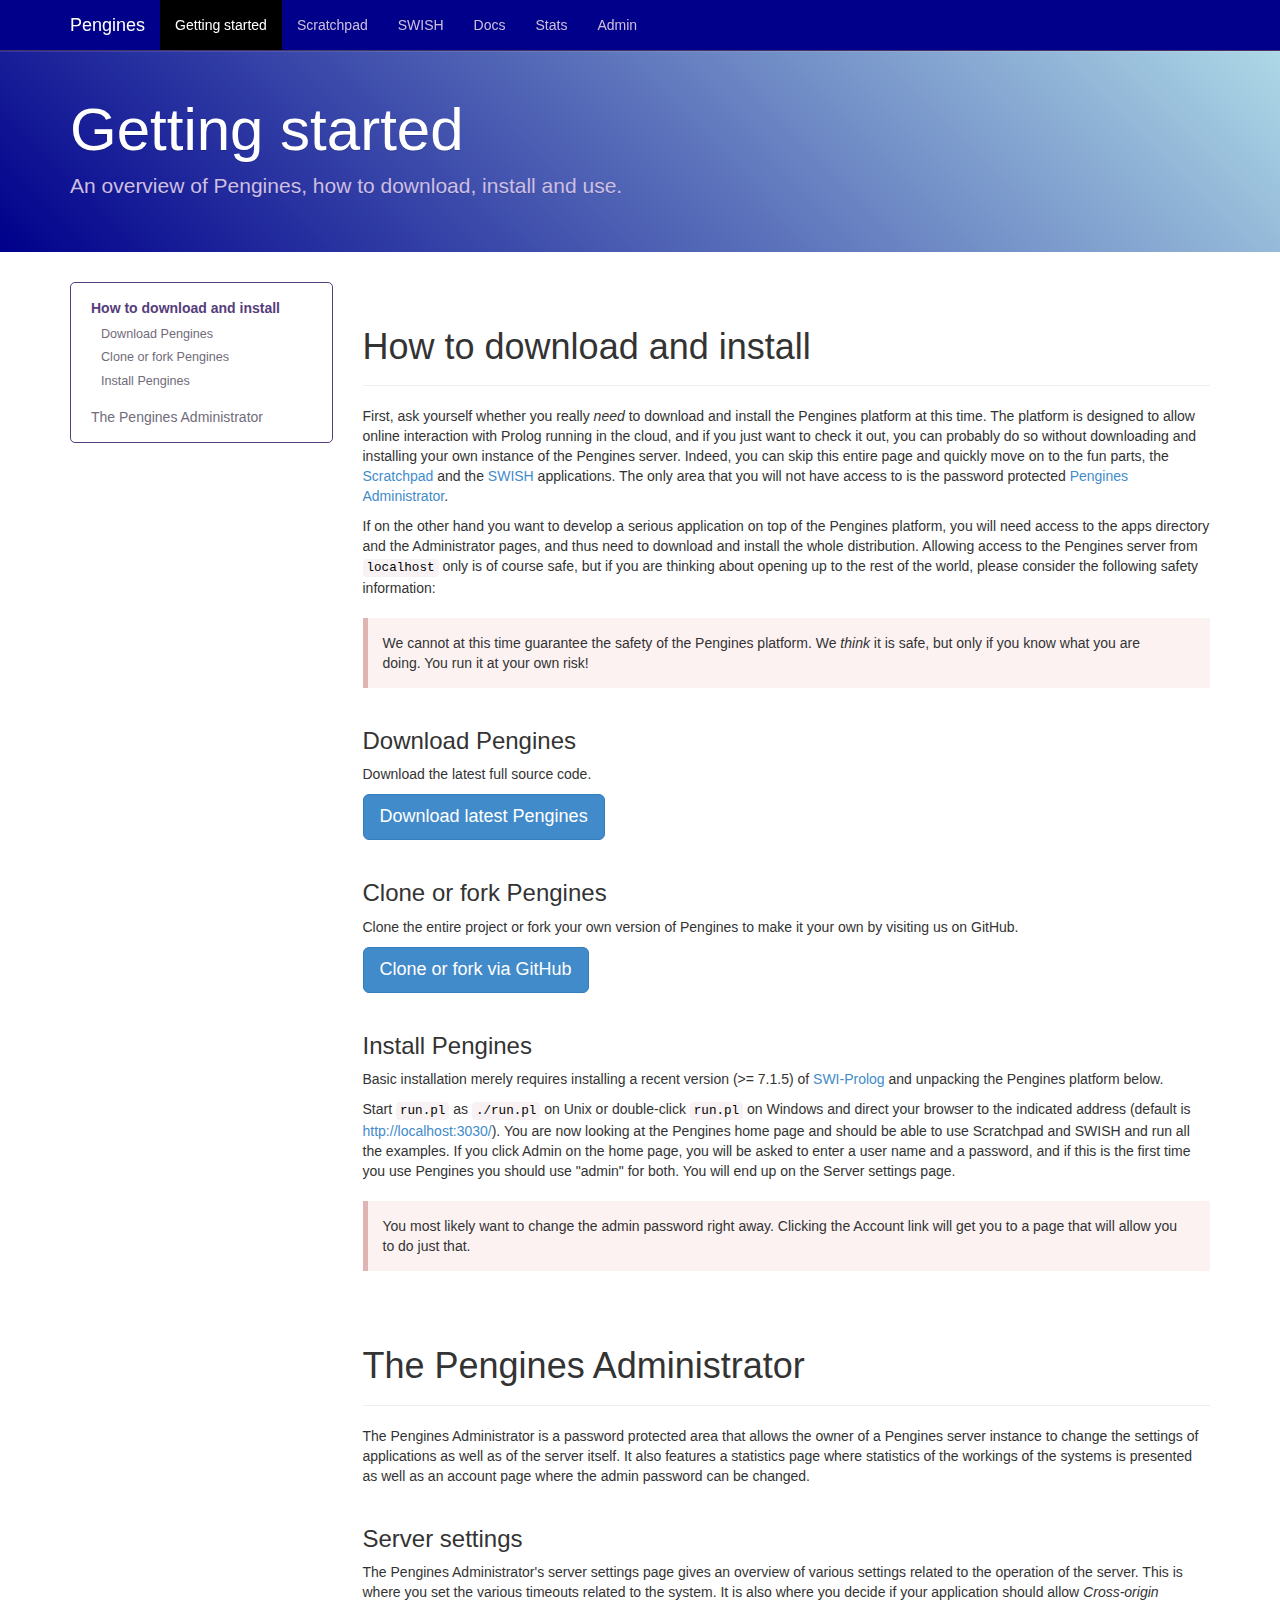
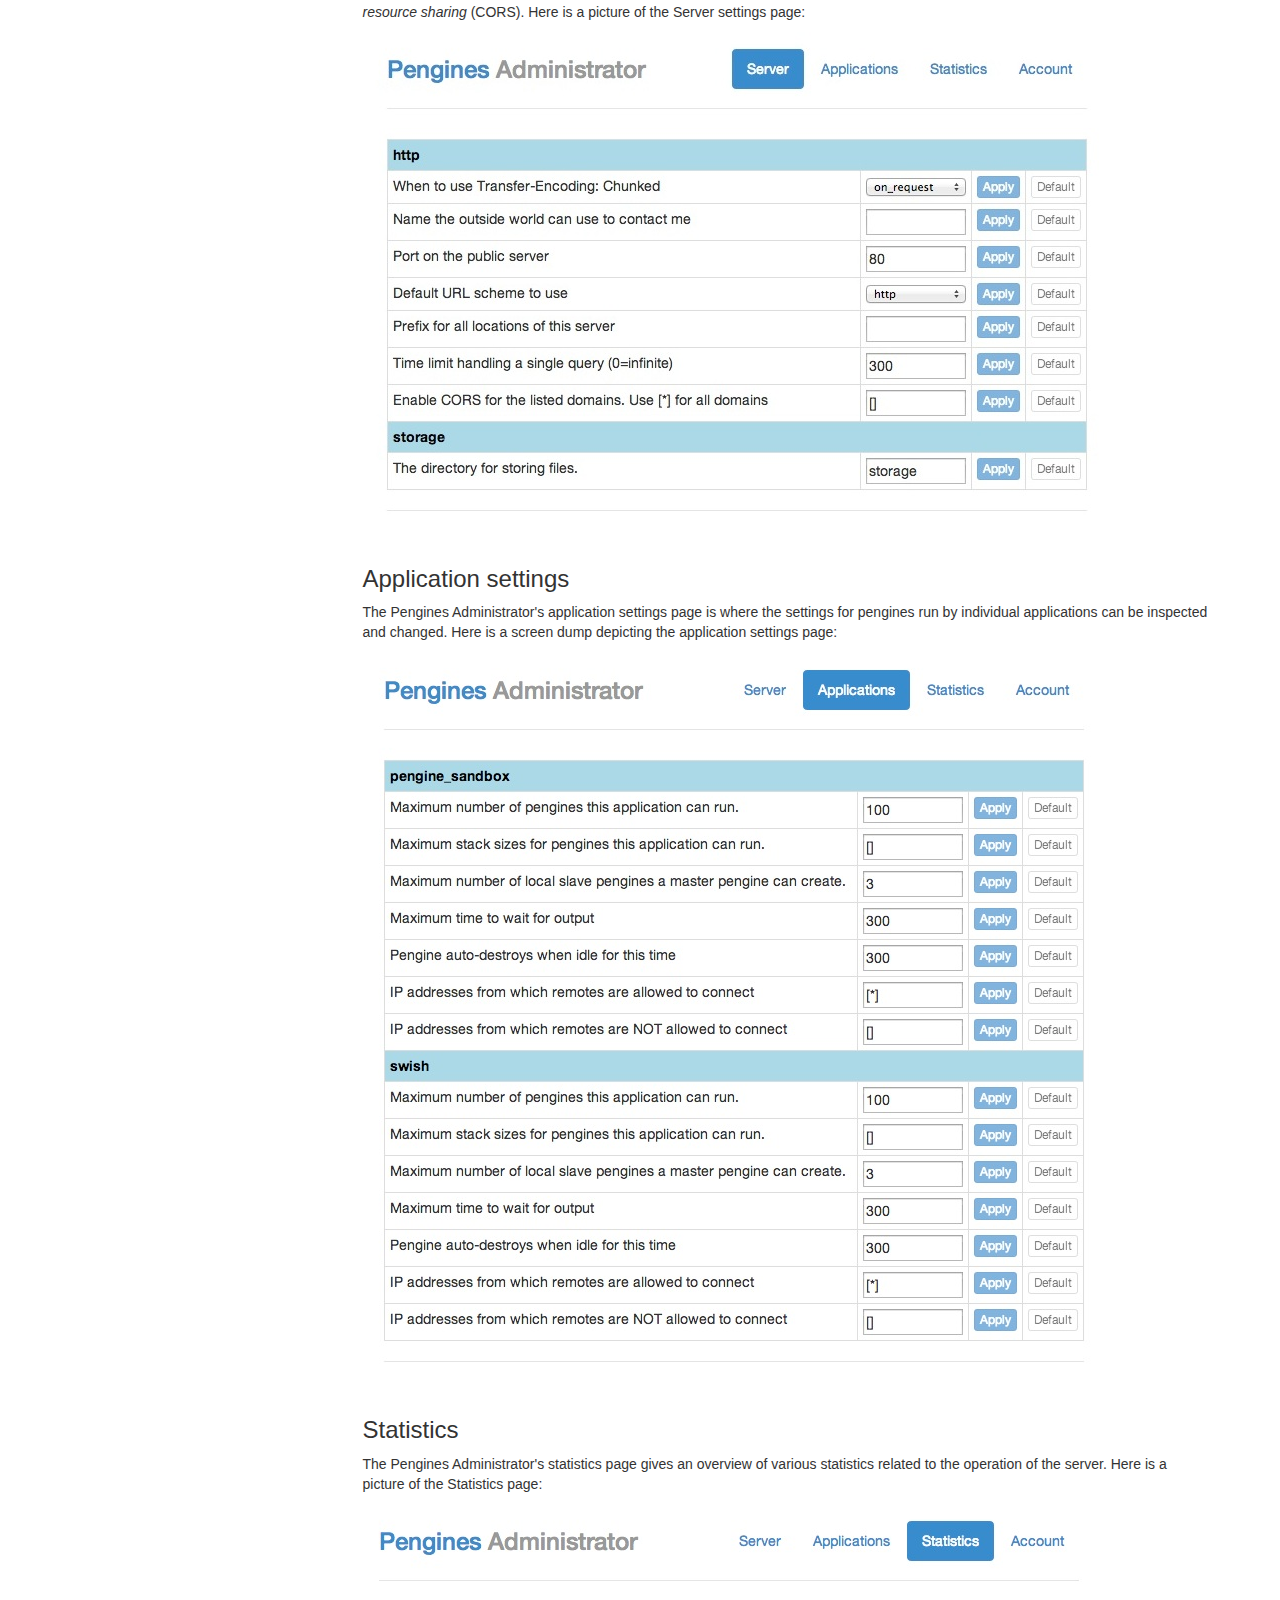
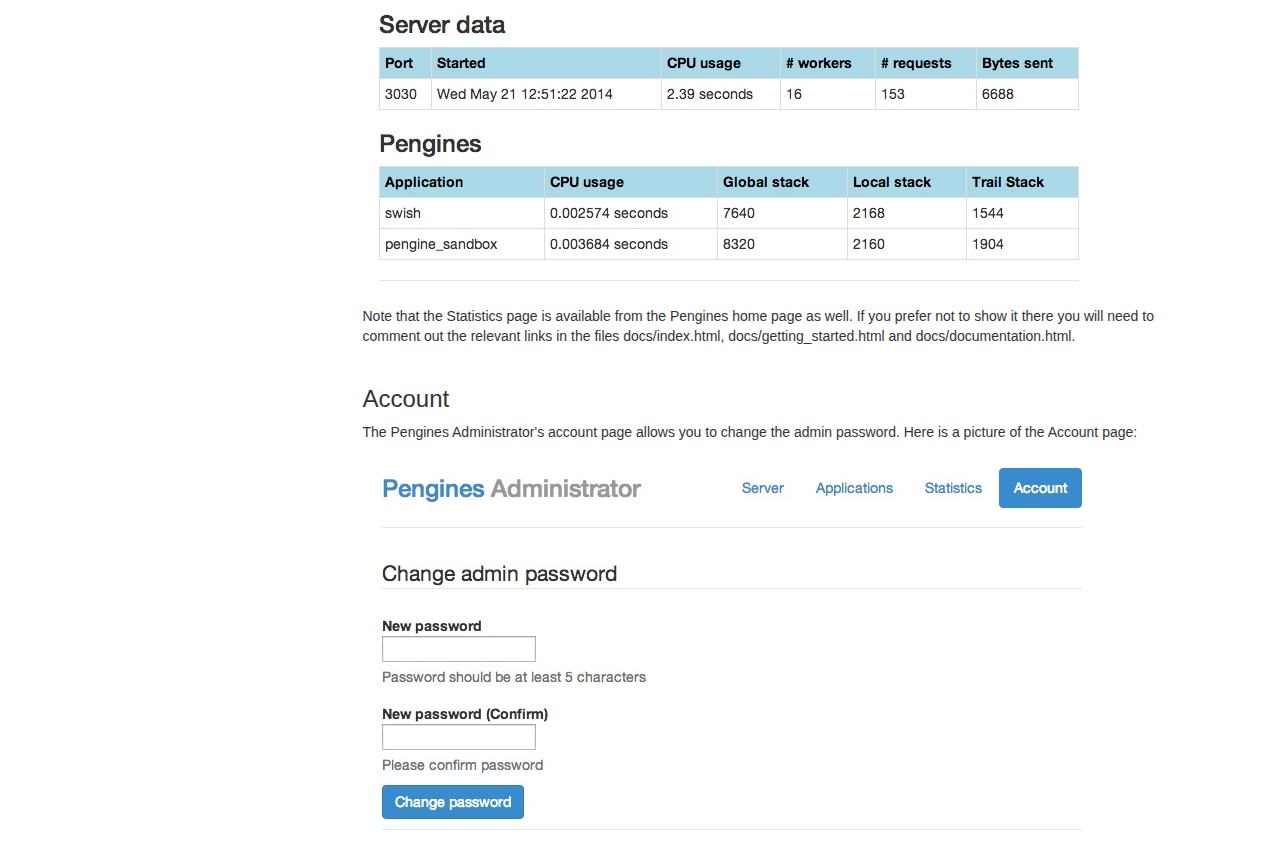
<file: ArimaaIA02/www/docs/getting_started.html>
<!DOCTYPE html>
<html lang="en">
   <head>
      <meta http-equiv="Content-Type" content="text/html; charset=UTF-8">
      <!-- Meta, title, CSS, favicons, etc. -->
      <meta charset="utf-8">
      <meta name="viewport" content="width=device-width, initial-scale=1.0">
      <meta name="description" content="">
      <meta name="author" content="">
      <title>
         Getting started · Pengines
      </title>
      <!-- Bootstrap core CSS -->
      <link href="../vendor/bootstrap/css/bootstrap.min.css" rel="stylesheet">
      <!-- Documentation extras -->
      <link href="manual_files/docs.css" rel="stylesheet">
      <!-- HTML5 shim and Respond.js IE8 support of HTML5 elements and media queries -->
      <!--[if lt IE 9]>
      <script src="../assets/js/html5shiv.js"></script>
      <script src="../assets/js/respond.min.js"></script>
      <![endif]-->
      <!-- Favicons -->
      <link rel="apple-touch-icon-precomposed" sizes="144x144" href="http://getbootstrap.com/assets/ico/apple-touch-icon-144-precomposed.png">
      <link rel="apple-touch-icon-precomposed" sizes="114x114" href="http://getbootstrap.com/assets/ico/apple-touch-icon-114-precomposed.png">
      <link rel="apple-touch-icon-precomposed" sizes="72x72" href="http://getbootstrap.com/assets/ico/apple-touch-icon-72-precomposed.png">
      <link rel="apple-touch-icon-precomposed" href="http://getbootstrap.com/assets/ico/apple-touch-icon-57-precomposed.png">
      <link rel="shortcut icon" href="http://getbootstrap.com/assets/ico/favicon.png">
      <style>
         li.L0, li.L1, li.L2, li.L3,
         li.L5, li.L6, li.L7, li.L8
         { list-style-type: decimal !important }
         h3 {
         margin-top: 40px;
         }
         h4 {
         margin-top: 30px;
         }
         label {
         font-weight: bold;
         }
         code {
         color: black;
         }
         dd {
         margin-left: 30px;
         }
      </style>
      <style id="holderjs-style" type="text/css">.holderjs-fluid {font-size:16px;font-weight:bold;text-align:center;font-family:sans-serif;margin:0}</style>
   </head>
   <body style="" data-twttr-rendered="true">
      <!-- Docs master nav -->
      <header class="navbar navbar-inverse navbar-fixed-top bs-docs-nav">
         <div class="container">
            <div class="navbar-header">
               <button class="navbar-toggle" type="button" data-toggle="collapse" data-target=".bs-navbar-collapse">
               <span class="icon-bar"></span>
               <span class="icon-bar"></span>
               <span class="icon-bar"></span>
               </button>
               <a href="/docs/index.html" class="navbar-brand">Pengines</a>
            </div>
            <nav class="collapse navbar-collapse bs-navbar-collapse">
               <ul class="nav navbar-nav">
                  <li class="active">
                     <a href="/docs/getting_started.html">Getting started</a>
                  </li>
                  <li>
                     <a href="/apps/scratchpad/index.html">Scratchpad</a>
                  </li>
                  <li>
                     <a href="/apps/swish/index.html">SWISH</a>
                  </li>
                  <li>
                     <a href="/docs/documentation.html">Docs</a>
                  </li>                  
                  <li>
                     <a href="/admin/statistics.html">Stats</a>
                  </li>
                  <li>
                     <a href="/admin/server">Admin</a>
                  </li>
               </ul>
            </nav>
         </div>
      </header>
      <!-- Docs page layout -->
      <div class="bs-header" id="content">
         <div class="container">
            <h1>Getting started</h1>
            <p>An overview of Pengines, how to download, install and use.</p>
         </div>
      </div>
      <div class="container bs-docs-container">
      <div class="row">
      <div class="col-md-3">
         <div class="bs-sidebar hidden-print affix-top">
            <ul class="nav bs-sidenav">
               <li class="active">
                  <a href="#download-and-installation">How to download and install</a>
                  <ul class="nav">
                     <li><a href="#downloading">Download Pengines</a></li>
                     <li><a href="#download-additional">Clone or fork Pengines</a></li>
                     <li><a href="#installing">Install Pengines</a></li>
                  </ul>
               </li>
               <li>
                  <a href="#pengine_administrator">The Pengines Administrator</a>
                  <ul class="nav">
                     <li><a href="#server_settings">Server settings</a></li>
                     <li><a href="#app_settings">Application settings</a></li>
                     <li><a href="#statistics">Statistics</a></li>
                     <li><a href="#account">Account</a></li>
                  </ul>
               </li>
            </ul>
         </div>
      </div>
      <div class="col-md-9">
         <div class="bs-docs-section">
            <div class="page-header">
               <h1 id="download-and-installation">How to download and install</h1>
            </div>
            <p>First, ask yourself whether you really <em>need</em> to download and install the Pengines platform at this time. The platform is designed to allow online interaction with Prolog running in the cloud, and if you just want to check it out, you can probably do so without downloading and installing your own instance of the Pengines server. Indeed, you can skip this entire page and quickly move on to the fun parts, the <a href="/apps/scratchpad/index.html">Scratchpad</a> and the <a href="/apps/swish/index.html">SWISH</a> applications. The only area that you will not have access to is the password protected <a href="#pengine_administrator">Pengines Administrator</a>.</p>
            <p>If on the other hand you want to develop a serious application on top of the Pengines platform, you will need access to the apps directory and the Administrator pages, and thus need to download and install the whole distribution. Allowing access to the Pengines server from <code>localhost</code> only is of course safe, but if you are thinking about opening up to the rest of the world, please consider the following safety information:</p>
            <div class="bs-callout bs-callout-danger">
               <p>We cannot at this time guarantee the safety of the Pengines platform. We <em>think</em> it is safe, but only if you know what you are doing. You run it at your own risk!</p>
            </div>
            <h3 id="downloading">Download Pengines</h3>
            <p>Download the latest full source code.</p>
            <p><a class="btn btn-lg btn-primary" href="https://github.com/SWI-Prolog/pengines/archive/master.zip">Download latest Pengines</a></p>
            <h3 id="download-additional">Clone or fork Pengines</h3>
            <div class="bs-docs-dl-options">
               <p>Clone the entire project or fork your own version of Pengines to make it your own by visiting us on GitHub.</p>
               <p><a class="btn btn-lg btn-primary" href="https://github.com/SWI-Prolog/pengines">Clone or fork via GitHub</a>
            </div>
            <h3 id="installing">Install Pengines</h3>
            <p>Basic installation merely requires installing a recent version (>= 7.1.5) of
               <a href="http://www.swi-prolog.org" target="_blank">SWI-Prolog</a> and unpacking the Pengines platform
               below.
            </p>
            <p>Start <code>run.pl</code> as <code>./run.pl</code> on Unix or double-click <code>run.pl</code>
               on Windows and direct your browser to the indicated address (default
               is <a href="http://localhost:3030/">http://localhost:3030/</a>). You are now looking at the Pengines home page and should be able to use Scratchpad and SWISH and run all the examples. If you click Admin on the home page, you will be asked to enter a user name and a
               password, and if this is the first time you use Pengines you should use "admin" for both. You will end up on the Server settings page.
            </p>
            <div class="bs-callout bs-callout-danger">
               <p>You most likely want to 
                  change the admin password right away. Clicking the Account link will get you 
                  to a page that will allow you to do just that.
               </p>
            </div>
         </div>
         <div class="bs-docs-section">
            <div class="page-header">
               <h1 id="pengine_administrator">The Pengines Administrator</h1>
            </div>
            <p>The Pengines Administrator is a password protected area that allows the owner of a Pengines server instance to change the settings of applications as well as of the server itself. It also features a statistics page where statistics of the workings of the systems is presented as well as an account page where the admin password can be changed.</p>
            <h3 id="server_settings">Server settings</h3>
            <p>The Pengines Administrator's server settings page gives an overview of various settings related to the operation of the server. This is where you set the various timeouts related to the system. It is also where you decide if your application should allow <em>Cross-origin resource sharing</em> (CORS). Here is a picture of the Server settings page:</p>
            <img src="manual_files/server_settings.jpg" alt="..." class="img-rounded">
            <h3 id="app_settings">Application settings</h3>
            <p>The Pengines Administrator's application settings page is where the settings for pengines run by individual applications can be inspected and changed. Here is a screen dump depicting the application settings page:</p>
            <img src="manual_files/app_settings.jpg" alt="..." class="img-rounded">                       
            <h3 id="statistics">Statistics</h3>
            <p>The Pengines Administrator's statistics page gives an overview of various statistics related to the operation of the server. Here is a picture of the Statistics page:</p>
            <img src="manual_files/statistics.jpg" alt="..." class="img-rounded">
            <p>Note that the Statistics page is available from the Pengines home page as well. If you prefer not to show it there you will need to comment out the relevant links in the files docs/index.html, docs/getting_started.html and docs/documentation.html.</p>
            <h3 id="account">Account</h3>
            <p>The Pengines Administrator's account page allows you to change the admin password. Here is a picture of the Account page:</p>
            <img src="manual_files/account.jpg" alt="..." class="img-rounded">
         </div>
      </div>
      <!-- Placed at the end of the document so the pages load faster -->
      <script src="../vendor/jquery/jquery-2.0.3.min.js"></script>
      <script src="../vendor/bootstrap/js/bootstrap.min.js"></script>
      <script src="manual_files/widgets.js"></script>
      <script src="manual_files/holder.js"></script>
      <script src="manual_files/application.js"></script>
   </body>
</html>
</file>
<file: ArimaaIA02/www/docs/manual_files/docs.css>
/*
 * Pengine Documentation
 * Special styles for presenting Pengine's documentation and code examples.
 *
 * Table of contents:
 *
 * Scaffolding
 * Main navigation
 * Footer
 * Social buttons
 * Homepage
 * Page headers
 * Side navigation
 * Docs sections
 * Callouts
 */


/*
 * Scaffolding
 *
 * Update the basics of our documents to prep for docs content.
 */

body {
  position: relative; /* For scrollyspy */
  padding-top: 50px; /* Account for fixed navbar */
}

/* Keep code small in tables on account of limited space */
.table code {
  font-size: 13px;
  font-weight: normal;
}

/* Outline button for use within the docs */
.btn-outline {
  color: #563d7c;
  background-color: #fff;
  border-color: #e5e5e5;
}
.btn-outline:hover,
.btn-outline:focus,
.btn-outline:active {
  color: #fff;
  background-color: #563d7c;
  border-color: #563d7c;
}

/* Inverted outline button (white on dark) */
.btn-outline-inverse {
  color: #fff;
  background-color: transparent;
  border-color: #cdbfe3;
}
.btn-outline-inverse:hover,
.btn-outline-inverse:focus,
.btn-outline-inverse:active {
  color: #563d7c;
  text-shadow: none;
  background-color: #fff;
  border-color: #fff;
}

/*
 * Main navigation
 *
 * Turn the `.navbar` at the top of the docs blue.
 */

.bs-docs-nav {
  text-shadow: 0 -1px 0 rgba(0,0,0,.15);
  background-color: darkblue;
  border-color: #463265;
  box-shadow: 0 1px 0 rgba(255,255,255,.1);
}
.bs-docs-nav .navbar-collapse {
  border-color: #463265;
}
.bs-docs-nav .navbar-brand {
  color: #fff;
}
.bs-docs-nav .navbar-nav > li > a {
  color: #cdbfe3;
}
.bs-docs-nav .navbar-nav > li > a:hover {
  color: #fff;
}
.bs-docs-nav .navbar-nav > .active > a,
.bs-docs-nav .navbar-nav > .active > a:hover {
  color: #fff;
  background-color: black;
}
.bs-docs-nav .navbar-toggle {
  border-color: #563d7c;
}
.bs-docs-nav .navbar-toggle:hover {
  background-color: #463265;
  border-color: #463265;
}


/*
 * Footer
 *
 * Separated section of content at the bottom of all pages, save the homepage.
 */

.bs-footer {
  padding-top: 40px;
  padding-bottom: 30px;
  margin-top: 100px;
  color: #777;
  text-align: center;
  border-top: 1px solid #e5e5e5;
}
.footer-links {
  margin: 10px 0;
  padding-left: 0;
}
.footer-links li {
  display: inline;
  padding: 0 2px;
}
.footer-links li:first-child {
  padding-left: 0;
}

@media (min-width: 768px) {
  .bs-footer {
    text-align: left;
  }
  .bs-footer p {
    margin-bottom: 0;
  }
}


/*
 * Social buttons
 *
 * Twitter and GitHub social action buttons (for homepage and footer).
 */

.bs-social {
  margin-top: 20px;
  margin-bottom: 20px;
  text-align: center;
}
.bs-social-buttons {
  display: inline-block;
  margin-bottom: 0;
  padding-left: 0;
  list-style: none;
}
.bs-social-buttons li {
  display: inline-block;
  line-height: 1;
  padding: 5px 8px;
}
.bs-social-buttons .twitter-follow-button {
  width: 225px !important;
}
.bs-social-buttons .twitter-share-button {
  width: 98px !important;
}
/* Style the GitHub buttons via CSS instead of inline attributes */
.github-btn {
  border: 0;
  overflow: hidden;
}

@media screen and (min-width: 768px) {
  .bs-social {
    text-align: left;
  }
  .bs-social-buttons li:first-child {
    padding-left: 0;
  }
}


/*
 * Topography, yo!
 *
 * Apply the map background via base64 and relevant colors where we need 'em.
 */

.bs-docs-home,
.bs-header {
  color: #cdbfe3;
  background: darkblue; /* Old browsers */
  background: -moz-linear-gradient(45deg,  darkblue 0%, lightblue 100%); /* FF3.6+ */
  background: -webkit-gradient(linear, left bottom, right top, color-stop(0%,darkblue), color-stop(100%,lightblue)); /* Chrome,Safari4+ */
  background: -webkit-linear-gradient(45deg,  darkblue 0%,lightblue 100%); /* Chrome10+,Safari5.1+ */
  background: -o-linear-gradient(45deg,  darkblue 0%,lightblue 100%); /* Opera 11.10+ */
  background: -ms-linear-gradient(45deg,  darkblue 0%,lightblue 100%); /* IE10+ */
  background: linear-gradient(45deg,  darkblue 0%,lightblue 100%); /* W3C */

/*  background: url(background.jpg) 0 0 fixed;
background-image: url([data-uri]);
*/
}


/*
 * Homepage
 *
 * Tweaks to the custom homepage and the masthead (main jumbotron).
 */

 /* Masthead (headings and download button) */
 .bs-masthead {
  position: relative;
  padding: 30px 15px;
  text-align: center;
  text-shadow: 0 1px 0 rgba(0,0,0,.15);
}
.bs-masthead h1 {
  font-size: 50px;
  line-height: 1;
  color: #fff;
}
.bs-masthead .btn-outline {
  margin-top: 20px;
  margin-bottom: 20px;
  padding: 18px 24px;
  font-size: 21px;
}

/* Links to project-level content like the repo, Expo, etc */
.bs-masthead-links {
  margin-top: 20px;
  margin-bottom: 20px;
  padding: 0 15px;
  list-style: none;
  text-align: center;
}
.bs-masthead-links li {
  display: inline;
}
.bs-masthead-links li + li {
  margin-left: 20px;
}
.bs-masthead-links a {
  color: #fff;
}

@media screen and (min-width: 768px) {
  .bs-masthead {
    text-align: left;
    padding-top:    140px;
    padding-bottom: 140px;
  }
  .bs-masthead h1 {
    font-size: 100px;
  }
  .bs-masthead .lead {
    margin-right: 25%;
    font-size: 30px;
  }
  .bs-masthead-links {
    padding: 0;
    text-align: left;
  }
}


/*
 * Page headers
 *
 * Jumbotron-esque headers at the top of every page that's not the homepage.
 */


/* Page headers */
.bs-header {
  padding: 30px 15px 40px; /* side padding builds on .container 15px, so 30px */
  font-size: 16px;
  text-align: center;
  text-shadow: 0 1px 0 rgba(0,0,0,.15);
}
.bs-header h1 {
  color: #fff;
}
.bs-header p {
  font-weight: 300;
  line-height: 1.5;
}
.bs-header .container {
  position: relative;
}

@media screen and (min-width: 768px) {
  .bs-header {
    font-size: 21px;
    text-align: left;
  }
  .bs-header h1 {
    font-size: 60px;
    line-height: 1;
  }
}

@media screen and (min-width: 992px) {
  .bs-header h1,
  .bs-header p {
    margin-right: 380px;
  }
}



/*
 * Side navigation
 *
 * Scrollspy and affixed enhanced navigation to highlight sections and secondary
 * sections of docs content.
 */

/* By default it's not affixed in mobile views, so undo that */
.bs-sidebar.affix {
  position: static;
}

/* First level of nav */
.bs-sidenav {
  margin-top: 30px;
  margin-bottom: 30px;
  padding-top:    10px;
  padding-bottom: 10px;
  text-shadow: 0 1px 0 #fff;
  background-color: white;
  border-radius: 5px;
  border: 1px solid #563d7c;
}

/* All levels of nav */
.bs-sidebar .nav > li > a {
  display: block;
  color: #716b7a;
  padding: 5px 20px;
}
.bs-sidebar .nav > li > a:hover,
.bs-sidebar .nav > li > a:focus {
  text-decoration: none;
  background-color: #e5e3e9;
  border-right: 1px solid #dbd8e0;
}
.bs-sidebar .nav > .active > a,
.bs-sidebar .nav > .active:hover > a,
.bs-sidebar .nav > .active:focus > a {
  font-weight: bold;
  color: #563d7c;
  background-color: transparent;
  border-right: 1px solid white;
}

/* Nav: second level (shown on .active) */
.bs-sidebar .nav .nav {
  display: none; /* Hide by default, but at >768px, show it */
  margin-bottom: 8px;
}
.bs-sidebar .nav .nav > li > a {
  padding-top:    3px;
  padding-bottom: 3px;
  padding-left: 30px;
  font-size: 90%;
}

/* Show and affix the side nav when space allows it */
@media screen and (min-width: 992px) {
  .bs-sidebar .nav > .active > ul {
    display: block;
  }
  /* Widen the fixed sidebar */
  .bs-sidebar.affix,
  .bs-sidebar.affix-bottom {
    width: 213px;
  }
  .bs-sidebar.affix {
    position: fixed; /* Undo the static from mobile first approach */
    top: 80px;
  }
  .bs-sidebar.affix-bottom {
    position: absolute; /* Undo the static from mobile first approach */
  }
  .bs-sidebar.affix-bottom .bs-sidenav,
  .bs-sidebar.affix .bs-sidenav {
    margin-top: 0;
    margin-bottom: 0;
  }
}
@media screen and (min-width: 1200px) {
  /* Widen the fixed sidebar again */
  .bs-sidebar.affix-bottom,
  .bs-sidebar.affix {
    width: 263px;
  }
}


/*
 * Docs sections
 *
 * Content blocks for each component or feature.
 */

/* Space things out */
.bs-docs-section + .bs-docs-section {
  padding-top: 0px;
}

/* Janky fix for preventing navbar from overlapping */
h1[id] {
  padding-top: 80px;
  margin-top: -45px;
}


/*
 * Callouts
 *
 * Not quite alerts, but custom and helpful notes for folks reading the docs.
 * Requires a base and modifier class.
 */

/* Common styles for all types */
.bs-callout {
  margin: 20px 0;
  padding: 15px 30px 15px 15px;
  border-left: 5px solid #eee;
}
.bs-callout h4 {
  margin-top: 0;
}
.bs-callout p:last-child {
  margin-bottom: 0;
}
.bs-callout code,
.bs-callout .highlight {
  background-color: #fff;
}

/* Variations */
.bs-callout-danger {
  background-color: #fcf2f2;
  border-color: #dFb5b4;
}
.bs-callout-warning {
  background-color: #fefbed;
  border-color: #f1e7bc;
}
.bs-callout-info {
  background-color: #f0f7fd;
  border-color: #d0e3f0;
}
</file>
<file: ArimaaIA02/www/vendor/impress.js/css/impress-demo.css>
/*
    So you like the style of impress.js demo?
    Or maybe you are just curious how it was done?

    You couldn't find a better place to find out!

    Welcome to the stylesheet impress.js demo presentation.

    Please remember that it is not meant to be a part of impress.js and is
    not required by impress.js.
    I expect that anyone creating a presentation for impress.js would create
    their own set of styles.

    But feel free to read through it and learn how to get the most of what
    impress.js provides.

    And let me be your guide.

    Shall we begin?
*/


/*
    We start with a good ol' reset.
    That's the one by Eric Meyer http://meyerweb.com/eric/tools/css/reset/

    You can probably argue if it is needed here, or not, but for sure it
    doesn't do any harm and gives us a fresh start.
*/

html, body, div, span, applet, object, iframe,
h1, h2, h3, h4, h5, h6, p, blockquote, pre,
a, abbr, acronym, address, big, cite, code,
del, dfn, em, img, ins, kbd, q, s, samp,
small, strike, strong, sub, sup, tt, var,
b, u, i, center,
dl, dt, dd, ol, ul, li,
fieldset, form, label, legend,
table, caption, tbody, tfoot, thead, tr, th, td,
article, aside, canvas, details, embed,
figure, figcaption, footer, header, hgroup,
menu, nav, output, ruby, section, summary,
time, mark, audio, video {
    margin: 0;
    padding: 0;
    border: 0;
    font-size: 100%;
    font: inherit;
    vertical-align: baseline;
}

/* HTML5 display-role reset for older browsers */
article, aside, details, figcaption, figure,
footer, header, hgroup, menu, nav, section {
    display: block;
}
body {
    line-height: 1;
}
ol, ul {
    list-style: none;
}
blockquote, q {
    quotes: none;
}
blockquote:before, blockquote:after,
q:before, q:after {
    content: '';
    content: none;
}

table {
    border-collapse: collapse;
    border-spacing: 0;
}

/*
    Now here is when interesting things start to appear.

    We set up <body> styles with default font and nice gradient in the background.
    And yes, there is a lot of repetition there because of -prefixes but we don't
    want to leave anybody behind.
*/
body {
    font-family: 'PT Sans', sans-serif;
    min-height: 740px;

    background: rgb(215, 215, 215);
    background: -webkit-gradient(radial, 50% 50%, 0, 50% 50%, 500, from(rgb(240, 240, 240)), to(rgb(190, 190, 190)));
    background: -webkit-radial-gradient(rgb(240, 240, 240), rgb(190, 190, 190));
    background:    -moz-radial-gradient(rgb(240, 240, 240), rgb(190, 190, 190));
    background:     -ms-radial-gradient(rgb(240, 240, 240), rgb(190, 190, 190));
    background:      -o-radial-gradient(rgb(240, 240, 240), rgb(190, 190, 190));
    background:         radial-gradient(rgb(240, 240, 240), rgb(190, 190, 190));
}

/*
    Now let's bring some text styles back ...
*/
b, strong { font-weight: bold }
i, em { font-style: italic }

/*
    ... and give links a nice look.
*/
a {
    color: inherit;
    text-decoration: none;
    padding: 0 0.1em;
    background: rgba(255,255,255,0.5);
    text-shadow: -1px -1px 2px rgba(100,100,100,0.9);
    border-radius: 0.2em;

    -webkit-transition: 0.5s;
    -moz-transition:    0.5s;
    -ms-transition:     0.5s;
    -o-transition:      0.5s;
    transition:         0.5s;
}

a:hover,
a:focus {
    background: rgba(255,255,255,1);
    text-shadow: -1px -1px 2px rgba(100,100,100,0.5);
}

/*
    Because the main point behind the impress.js demo is to demo impress.js
    we display a fallback message for users with browsers that don't support
    all the features required by it.

    All of the content will be still fully accessible for them, but I want
    them to know that they are missing something - that's what the demo is
    about, isn't it?

    And then we hide the message, when support is detected in the browser.
*/

.fallback-message {
    font-family: sans-serif;
    line-height: 1.3;

    width: 780px;
    padding: 10px 10px 0;
    margin: 20px auto;

    border: 1px solid #E4C652;
    border-radius: 10px;
    background: #EEDC94;
}

.fallback-message p {
    margin-bottom: 10px;
}

.impress-supported .fallback-message {
    display: none;
}

/*
    Now let's style the presentation steps.

    We start with basics to make sure it displays correctly in everywhere ...
*/

.step {
    position: relative;
    width: 900px;
    padding: 40px;
    margin: 20px auto;

    -webkit-box-sizing: border-box;
    -moz-box-sizing:    border-box;
    -ms-box-sizing:     border-box;
    -o-box-sizing:      border-box;
    box-sizing:         border-box;

    font-family: 'PT Serif', georgia, serif;
    font-size: 48px;
    line-height: 1.5;
}

/*
    ... and we enhance the styles for impress.js.

    Basically we remove the margin and make inactive steps a little bit transparent.
*/
.impress-enabled .step {
    margin: 0;
    opacity: 0.3;

    -webkit-transition: opacity 1s;
    -moz-transition:    opacity 1s;
    -ms-transition:     opacity 1s;
    -o-transition:      opacity 1s;
    transition:         opacity 1s;
}

.impress-enabled .step.active { opacity: 1 }

/*
    These 'slide' step styles were heavily inspired by HTML5 Slides:
    http://html5slides.googlecode.com/svn/trunk/styles.css

    ;)

    They cover everything what you see on first three steps of the demo.
*/
.slide {
    display: block;

    width: 900px;
    height: 700px;
    padding: 40px 60px;

    background-color: white;
    border: 1px solid rgba(0, 0, 0, .3);
    border-radius: 10px;
    box-shadow: 0 2px 6px rgba(0, 0, 0, .1);

    color: rgb(102, 102, 102);
    text-shadow: 0 2px 2px rgba(0, 0, 0, .1);

    font-family: 'Open Sans', Arial, sans-serif;
    font-size: 30px;
    line-height: 36px;
    letter-spacing: -1px;
}

.slide q {
    display: block;
    font-size: 50px;
    line-height: 72px;

    margin-top: 100px;
}

.slide q strong {
    white-space: nowrap;
}

/*
    And now we start to style each step separately.

    I agree that this may be not the most efficient, object-oriented and
    scalable way of styling, but most of steps have quite a custom look
    and typography tricks here and there, so they had to be styled separately.

    First is the title step with a big <h1> (no room for padding) and some
    3D positioning along Z axis.
*/

#title {
    padding: 0;
}

#title .try {
    font-size: 64px;
    position: absolute;
    top: -0.5em;
    left: 1.5em;

    -webkit-transform: translateZ(20px);
    -moz-transform:    translateZ(20px);
    -ms-transform:     translateZ(20px);
    -o-transform:      translateZ(20px);
    transform:         translateZ(20px);
}

#title h1 {
    font-size: 190px;

    -webkit-transform: translateZ(50px);
    -moz-transform:    translateZ(50px);
    -ms-transform:     translateZ(50px);
    -o-transform:      translateZ(50px);
    transform:         translateZ(50px);
}

#title .footnote {
    font-size: 32px;
}

/*
    Second step is nothing special, just a text with a link, so it doesn't need
    any special styling.

    Let's move to 'big thoughts' with centered text and custom font sizes.
*/
#big {
    width: 600px;
    text-align: center;
    font-size: 60px;
    line-height: 1;
}

#big b {
    display: block;
    font-size: 250px;
    line-height: 250px;
}

#big .thoughts {
    font-size: 90px;
    line-height: 150px;
}

/*
    'Tiny ideas' just need some tiny styling.
*/
#tiny {
    width: 500px;
    text-align: center;
}

/*
    This step has some animated text ...
*/
#ing { width: 500px }

/*
    ... so we define display to `inline-block` to enable transforms and
    transition duration to 0.5s ...
*/
#ing b {
    display: inline-block;
    -webkit-transition: 0.5s;
    -moz-transition:    0.5s;
    -ms-transition:     0.5s;
    -o-transition:      0.5s;
    transition:         0.5s;
}

/*
    ... and we want 'positioning` word to move up a bit when the step gets
    `present` class ...
*/
#ing.present .positioning {
    -webkit-transform: translateY(-10px);
    -moz-transform:    translateY(-10px);
    -ms-transform:     translateY(-10px);
    -o-transform:      translateY(-10px);
    transform:         translateY(-10px);
}

/*
    ... 'rotating' to rotate a quarter of a second later ...
*/
#ing.present .rotating {
    -webkit-transform: rotate(-10deg);
    -moz-transform:    rotate(-10deg);
    -ms-transform:     rotate(-10deg);
    -o-transform:      rotate(-10deg);
    transform:         rotate(-10deg);

    -webkit-transition-delay: 0.25s;
    -moz-transition-delay:    0.25s;
    -ms-transition-delay:     0.25s;
    -o-transition-delay:      0.25s;
    transition-delay:         0.25s;
}

/*
    ... and 'scaling' to scale down after another quarter of a second.
*/
#ing.present .scaling {
    -webkit-transform: scale(0.7);
    -moz-transform:    scale(0.7);
    -ms-transform:     scale(0.7);
    -o-transform:      scale(0.7);
    transform:         scale(0.7);

    -webkit-transition-delay: 0.5s;
    -moz-transition-delay:    0.5s;
    -ms-transition-delay:     0.5s;
    -o-transition-delay:      0.5s;
    transition-delay:         0.5s;
}

/*
    The 'imagination' step is again some boring font-sizing.
*/

#imagination {
    width: 600px;
}

#imagination .imagination {
    font-size: 78px;
}

/*
    There is nothing really special about 'use the source, Luke' step, too,
    except maybe of the Yoda background.

    As you can see below I've 'hard-coded' it in data URL.
    That's not the best way to serve images, but because that's just this one
    I decided it will be OK to have it this way.

    Just make sure you don't blindly copy this approach.
*/
#source {
    width: 700px;
    padding-bottom: 300px;

    /* Yoda Icon :: Pixel Art from Star Wars http://www.pixeljoint.com/pixelart/1423.htm */
    background-image: url([data-uri]);
    background-position: bottom right;
    background-repeat: no-repeat;
}

#source q {
    font-size: 60px;
}

/*
    And the "it's in 3D" step again brings some 3D typography - just for fun.

    Because we want to position <span> elements in 3D we set transform-style to
    `preserve-3d` on the paragraph.
    It is not needed by webkit browsers, but it is in Firefox. It's hard to say
    which behaviour is correct as 3D transforms spec is not very clear about it.
*/
#its-in-3d p {
    -webkit-transform-style: preserve-3d;
    -moz-transform-style:    preserve-3d; /* Y U need this Firefox?! */
    -ms-transform-style:     preserve-3d;
    -o-transform-style:      preserve-3d;
    transform-style:         preserve-3d;
}

/*
    Below we position each word separately along Z axis and we want it to transition
    to default position in 0.5s when the step gets `present` class.

    Quite a simple idea, but lot's of styles and prefixes.
*/
#its-in-3d span,
#its-in-3d b {
    display: inline-block;
    -webkit-transform: translateZ(40px);
    -moz-transform:    translateZ(40px);
    -ms-transform:     translateZ(40px);
    -o-transform:      translateZ(40px);
     transform:        translateZ(40px);

    -webkit-transition: 0.5s;
    -moz-transition:    0.5s;
    -ms-transition:     0.5s;
    -o-transition:      0.5s;
    transition:         0.5s;
}

#its-in-3d .have {
    -webkit-transform: translateZ(-40px);
    -moz-transform:    translateZ(-40px);
    -ms-transform:     translateZ(-40px);
    -o-transform:      translateZ(-40px);
    transform:         translateZ(-40px);
}

#its-in-3d .you {
    -webkit-transform: translateZ(20px);
    -moz-transform:    translateZ(20px);
    -ms-transform:     translateZ(20px);
    -o-transform:      translateZ(20px);
    transform:         translateZ(20px);
}

#its-in-3d .noticed {
    -webkit-transform: translateZ(-40px);
    -moz-transform:    translateZ(-40px);
    -ms-transform:     translateZ(-40px);
    -o-transform:      translateZ(-40px);
    transform:         translateZ(-40px);
}

#its-in-3d .its {
    -webkit-transform: translateZ(60px);
    -moz-transform:    translateZ(60px);
    -ms-transform:     translateZ(60px);
    -o-transform:      translateZ(60px);
    transform:         translateZ(60px);
}

#its-in-3d .in {
    -webkit-transform: translateZ(-10px);
    -moz-transform:    translateZ(-10px);
    -ms-transform:     translateZ(-10px);
    -o-transform:      translateZ(-10px);
    transform:         translateZ(-10px);
}

#its-in-3d .footnote {
    font-size: 32px;

    -webkit-transform: translateZ(-10px);
    -moz-transform:    translateZ(-10px);
    -ms-transform:     translateZ(-10px);
    -o-transform:      translateZ(-10px);
    transform:         translateZ(-10px);
}

#its-in-3d.present span,
#its-in-3d.present b {
    -webkit-transform: translateZ(0px);
    -moz-transform:    translateZ(0px);
    -ms-transform:     translateZ(0px);
    -o-transform:      translateZ(0px);
    transform:         translateZ(0px);
}

/*
    The last step is an overview.
    There is no content in it, so we make sure it's not visible because we want
    to be able to click on other steps.

*/
#overview { display: none }

/*
    We also make other steps visible and give them a pointer cursor using the
    `impress-on-` class.
*/
.impress-on-overview .step {
    opacity: 1;
    cursor: pointer;
}


/*
    Now, when we have all the steps styled let's give users a hint how to navigate
    around the presentation.

    The best way to do this would be to use JavaScript, show a delayed hint for a
    first time users, then hide it and store a status in cookie or localStorage...

    But I wanted to have some CSS fun and avoid additional scripting...

    Let me explain it first, so maybe the transition magic will be more readable
    when you read the code.

    First of all I wanted the hint to appear only when user is idle for a while.
    You can't detect the 'idle' state in CSS, but I delayed a appearing of the
    hint by 5s using transition-delay.

    You also can't detect in CSS if the user is a first-time visitor, so I had to
    make an assumption that I'll only show the hint on the first step. And when
    the step is changed hide the hint, because I can assume that user already
    knows how to navigate.

    To summarize it - hint is shown when the user is on the first step for longer
    than 5 seconds.

    The other problem I had was caused by the fact that I wanted the hint to fade
    in and out. It can be easily achieved by transitioning the opacity property.
    But that also meant that the hint was always on the screen, even if totally
    transparent. It covered part of the screen and you couldn't correctly clicked
    through it.
    Unfortunately you cannot transition between display `block` and `none` in pure
    CSS, so I needed a way to not only fade out the hint but also move it out of
    the screen.

    I solved this problem by positioning the hint below the bottom of the screen
    with CSS transform and moving it up to show it. But I also didn't want this move
    to be visible. I wanted the hint only to fade in and out visually, so I delayed
    the fade in transition, so it starts when the hint is already in its correct
    position on the screen.

    I know, it sounds complicated ... maybe it would be easier with the code?
*/

.hint {
    /*
        We hide the hint until presentation is started and from browsers not supporting
        impress.js, as they will have a linear scrollable view ...
    */
    display: none;

    /*
        ... and give it some fixed position and nice styles.
    */
    position: fixed;
    left: 0;
    right: 0;
    bottom: 200px;

    background: rgba(0,0,0,0.5);
    color: #EEE;
    text-align: center;

    font-size: 50px;
    padding: 20px;

    z-index: 100;

    /*
        By default we don't want the hint to be visible, so we make it transparent ...
    */
    opacity: 0;

    /*
        ... and position it below the bottom of the screen (relative to it's fixed position)
    */
    -webkit-transform: translateY(400px);
    -moz-transform:    translateY(400px);
    -ms-transform:     translateY(400px);
    -o-transform:      translateY(400px);
    transform:         translateY(400px);

    /*
        Now let's imagine that the hint is visible and we want to fade it out and move out
        of the screen.

        So we define the transition on the opacity property with 1s duration and another
        transition on transform property delayed by 1s so it will happen after the fade out
        on opacity finished.

        This way user will not see the hint moving down.
    */
    -webkit-transition: opacity 1s, -webkit-transform 0.5s 1s;
    -moz-transition:    opacity 1s,    -moz-transform 0.5s 1s;
    -ms-transition:     opacity 1s,     -ms-transform 0.5s 1s;
    -o-transition:      opacity 1s,      -o-transform 0.5s 1s;
    transition:         opacity 1s,         transform 0.5s 1s;
}

/*
    Now we 'enable' the hint when presentation is initialized ...
*/
.impress-enabled .hint { display: block }

/*
    ... and we will show it when the first step (with id 'bored') is active.
*/
.impress-on-bored .hint {
    /*
        We remove the transparency and position the hint in its default fixed
        position.
    */
    opacity: 1;

    -webkit-transform: translateY(0px);
    -moz-transform:    translateY(0px);
    -ms-transform:     translateY(0px);
    -o-transform:      translateY(0px);
    transform:         translateY(0px);

    /*
        Now for fade in transition we have the oposite situation from the one
        above.

        First after 4.5s delay we animate the transform property to move the hint
        into its correct position and after that we fade it in with opacity
        transition.
    */
    -webkit-transition: opacity 1s 5s, -webkit-transform 0.5s 4.5s;
    -moz-transition:    opacity 1s 5s,    -moz-transform 0.5s 4.5s;
    -ms-transition:     opacity 1s 5s,     -ms-transform 0.5s 4.5s;
    -o-transition:      opacity 1s 5s,      -o-transform 0.5s 4.5s;
    transition:         opacity 1s 5s,         transform 0.5s 4.5s;
}

/*
    And as the last thing there is a workaround for quite strange bug.
    It happens a lot in Chrome. I don't remember if I've seen it in Firefox.

    Sometimes the element positioned in 3D (especially when it's moved back
    along Z axis) is not clickable, because it falls 'behind' the <body>
    element.

    To prevent this, I decided to make <body> non clickable by setting
    pointer-events property to `none` value.
    Value if this property is inherited, so to make everything else clickable
    I bring it back on the #impress element.

    If you want to know more about `pointer-events` here are some docs:
    https://developer.mozilla.org/en/CSS/pointer-events

    There is one very important thing to notice about this workaround - it makes
    everything 'unclickable' except what's in #impress element.

    So use it wisely ... or don't use at all.
*/
.impress-enabled          { pointer-events: none }
.impress-enabled #impress { pointer-events: auto }

/*
    There is one funny thing I just realized.

    Thanks to this workaround above everything except #impress element is invisible
    for click events. That means that the hint element is also not clickable.
    So basically all of this transforms and delayed transitions trickery was probably
    not needed at all...

    But it was fun to learn about it, wasn't it?
*/

/*
    That's all I have for you in this file.
    Thanks for reading. I hope you enjoyed it at least as much as I enjoyed writing it
    for you.
*/
</file>
